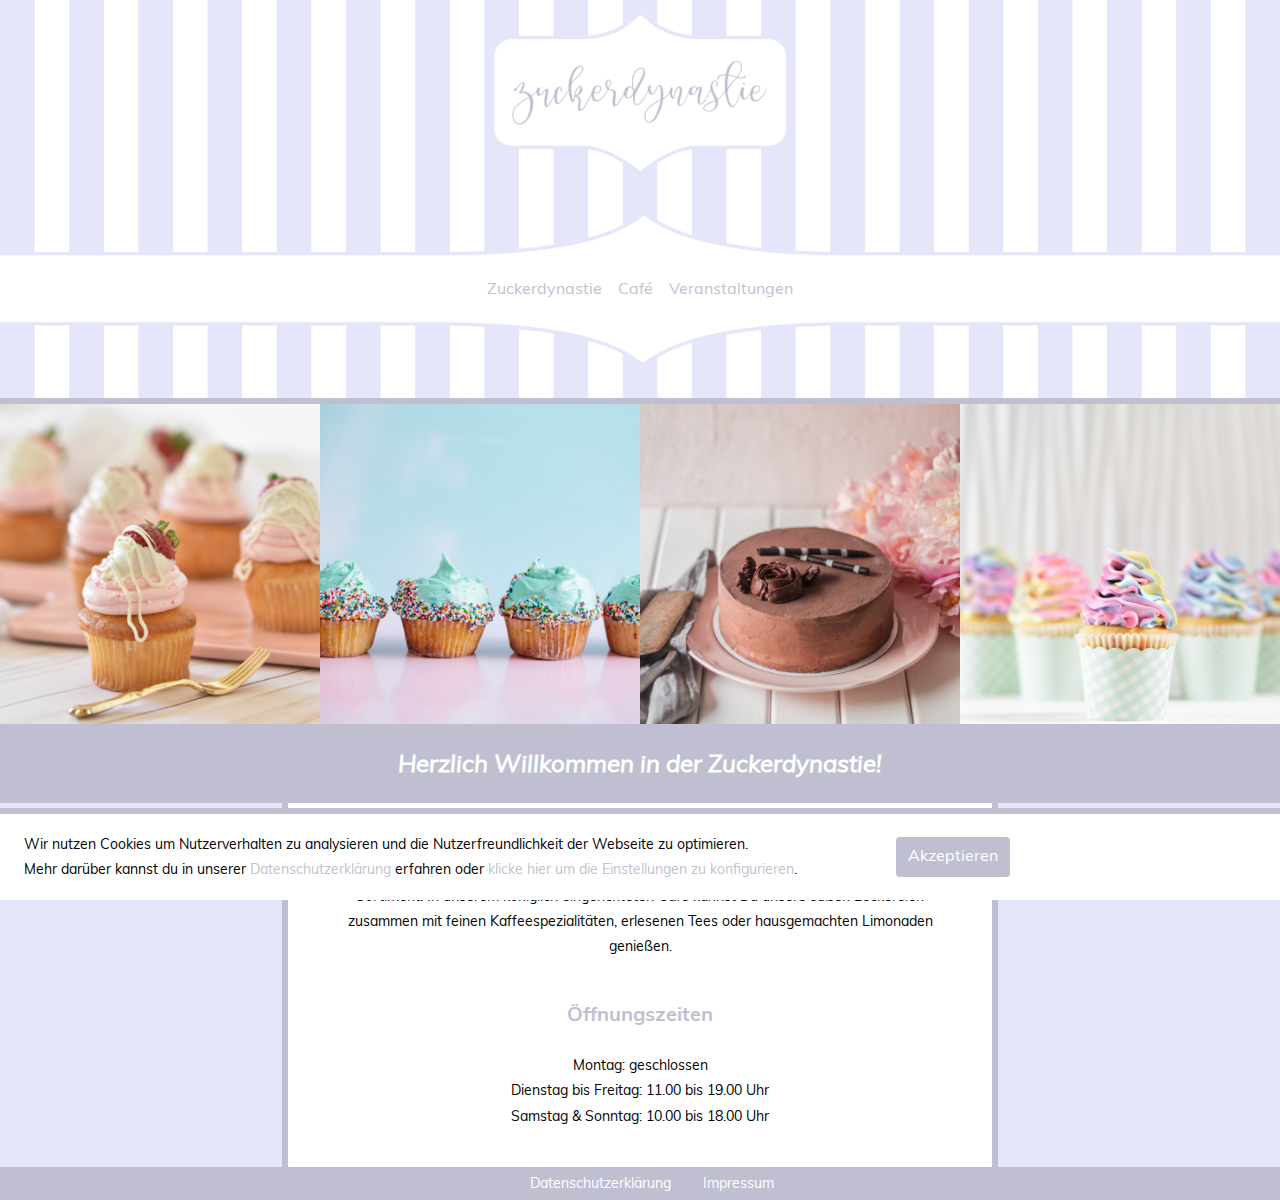
<file: index.html>
<!DOCTYPE HTML PUBLIC "-//W3C//DTD HTML 4.0 Transitional//EN">
<html lang="de">
<head>
<meta charset="utf-8">
<meta name="robots" content="noindex">
<meta http-equiv="X-UA-Compatible" content="IE=edge">
<meta name="page-type" content="homepage">
<meta name="viewport" content="width=device-width, initial-scale=1">
<meta name="description"
content="Süße Köstlichkeiten im Hamburger Karolinen-Viertel." >
<title>Zuckerdynastie</title>

<link rel="stylesheet" href="css/main.css" type="text/css">
<link rel="stylesheet" href="fonts/muli/stylesheet.css" type="text/css">

<script type="text/javascript" src="js/cookie.js"></script>

</head>

<body>

<img class="header" src="images/header.png">

<div class="navbar border-bottom">
    <nav>
      <ul class="ul-navbar">
        <li class="li-navbar">
          <a class="a-navbar" href="index.html">Zuckerdynastie</a>
        </li>
        <li class="li-navbar">
          <a class="a-navbar" href="speisekarte.html">Café</a>
        </li>
        <li class="li-navbar">
          <a class="a-navbar" href="veranstaltungen.html">Veranstaltungen</a>
        </li>
      </ul>
    </nav>
    <img src="images/nav-bottom.png">
</div>

<img src="images/cupcakes_collage_01.png">

<h2>Herzlich Willkommen in der Zuckerdynastie!</h2>

<div class="main-section">

<p>Lang lebe der Genuss! Hier wäre Marie Antoinette sicherlich liebend gern eingezogen. Besuche unser kleines Königreich mitten im Hamburger Karolinen-Viertel und entdecke unser zuckersüßes Sortiment. In unserem königlich eingerichteten Café kannst Du unsere süßen Leckereien zusammen mit feinen Kaffeespezialitäten, erlesenen Tees oder hausgemachten Limonaden genießen.</p>

<h3>Öffnungszeiten</h3>

<p>Montag: geschlossen<br />
Dienstag bis Freitag: 11.00 bis 19.00 Uhr<br />
Samstag & Sonntag: 10.00 bis 18.00 Uhr</p>

</div>

<div class="footer">
        <ul class="ul-footer">
            <li class="li-footer"><a class="a-footer" href="datenschutz.html">Datenschutzerklärung</a></li>
            <li class="li-footer"><a class="a-footer" href="impressum.html">Impressum</a></li>
       </ul>
  </div>

  <div class="cookie-hinweis" id="cookiehinweis">
      <div class="col-left">
        <p class="p-cookie">Wir nutzen Cookies um Nutzerverhalten zu analysieren und die Nutzerfreundlichkeit der Webseite zu optimieren.<br />Mehr darüber kannst du in unserer <a href="datenschutz.html">Datenschutzerklärung</a> erfahren<span id="config"> oder <a onclick='showCheckboxes()'>klicke hier um die Einstellungen zu konfigurieren</a></span>.</p>
        <div class="checkboxes-cookie" id="cookie-container">
            <div class="checkbox-container">
                <label class="checkbox-label"><input type="checkbox" checked disabled>
                    Funktionale Cookies
                    <span class="checkmark"></span>
                </label>
            </div>
            <div class="checkbox-container">
                <label class="checkbox-label"><input type="checkbox">
                    Analyse Cookies
                    <span class="checkmark"></span>
                </label>
            </div>
            <div class="checkbox-container">
                <label class="checkbox-label"><input type="checkbox">
                    Marketing Cookies
                    <span class="checkmark"></span>
                </label>
            </div>
        </div>
      </div>
      <div class="col-right">
          <a class="button cookie-hinweis-button" onclick='cookieOk()'>Akzeptieren</a>
      </div>
  </div>

 <script>
    showCookieNotice();
</script>

</body>

</html>
</file>
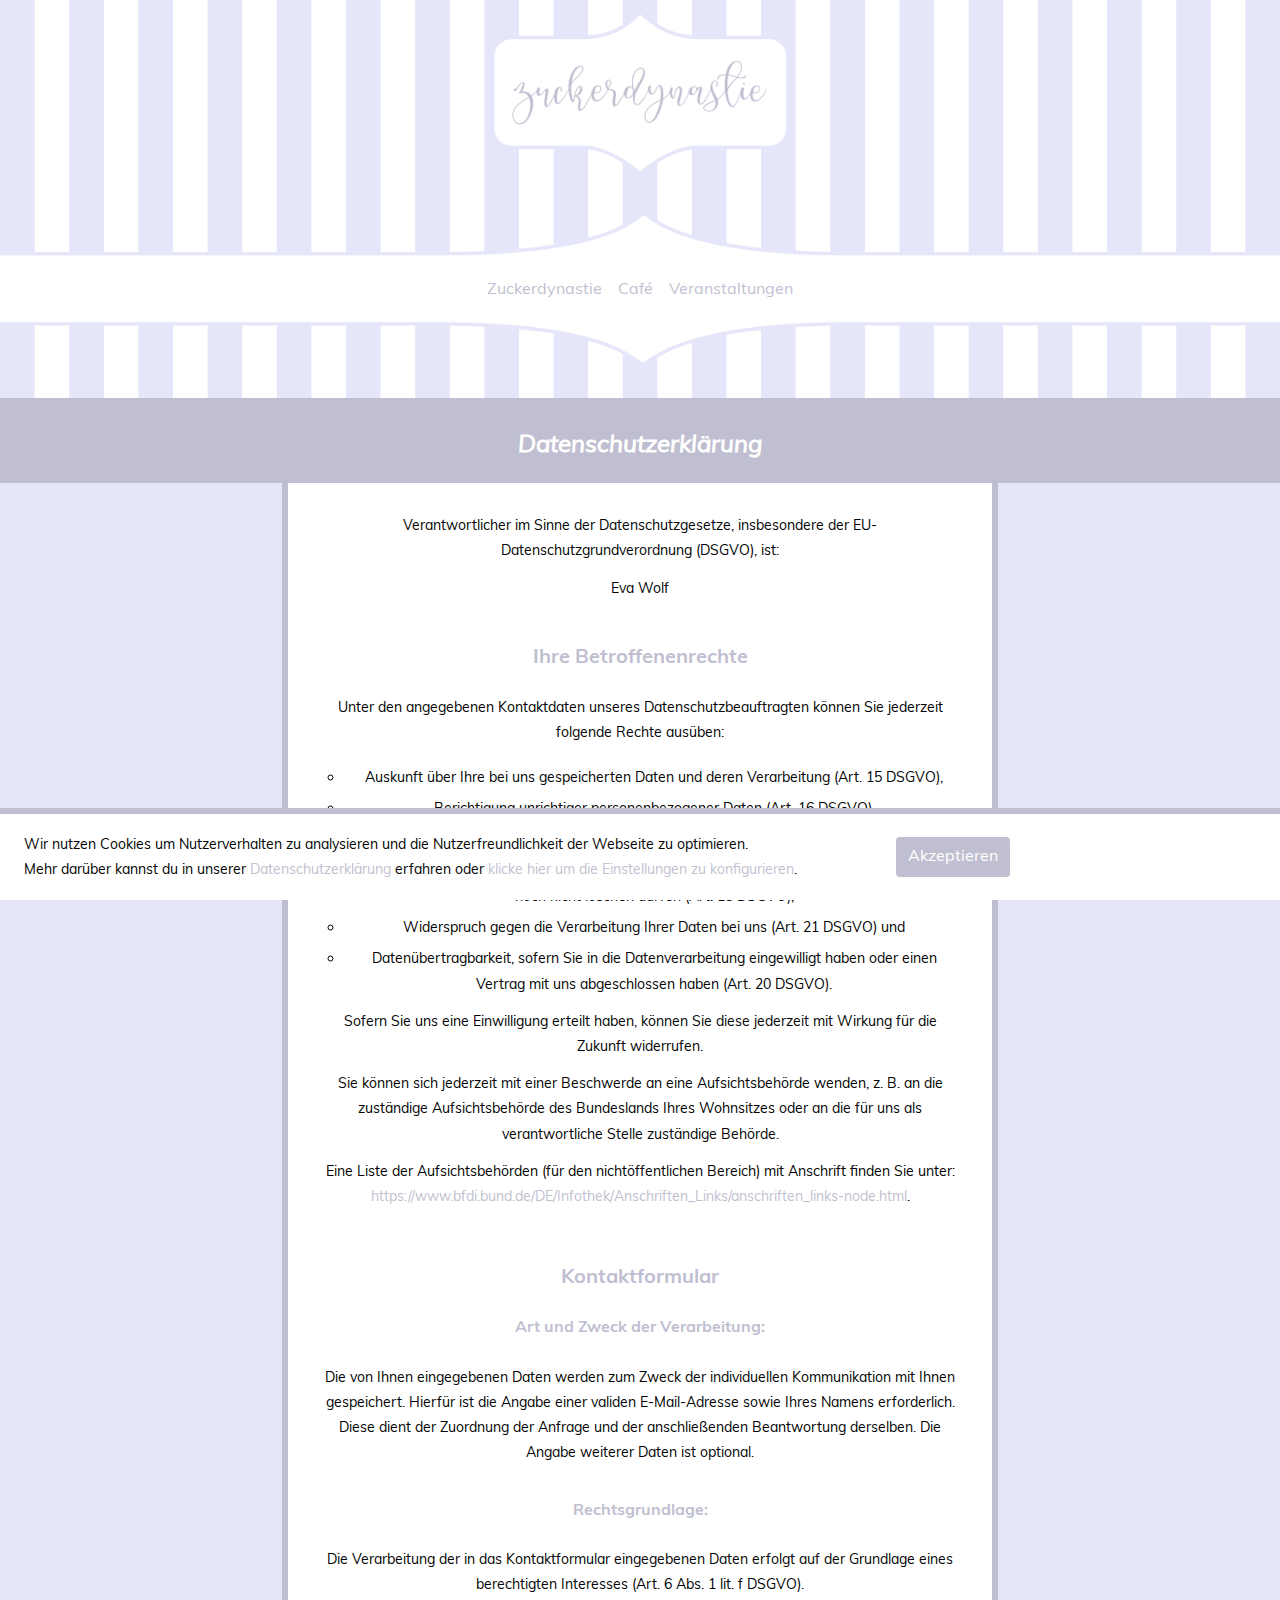
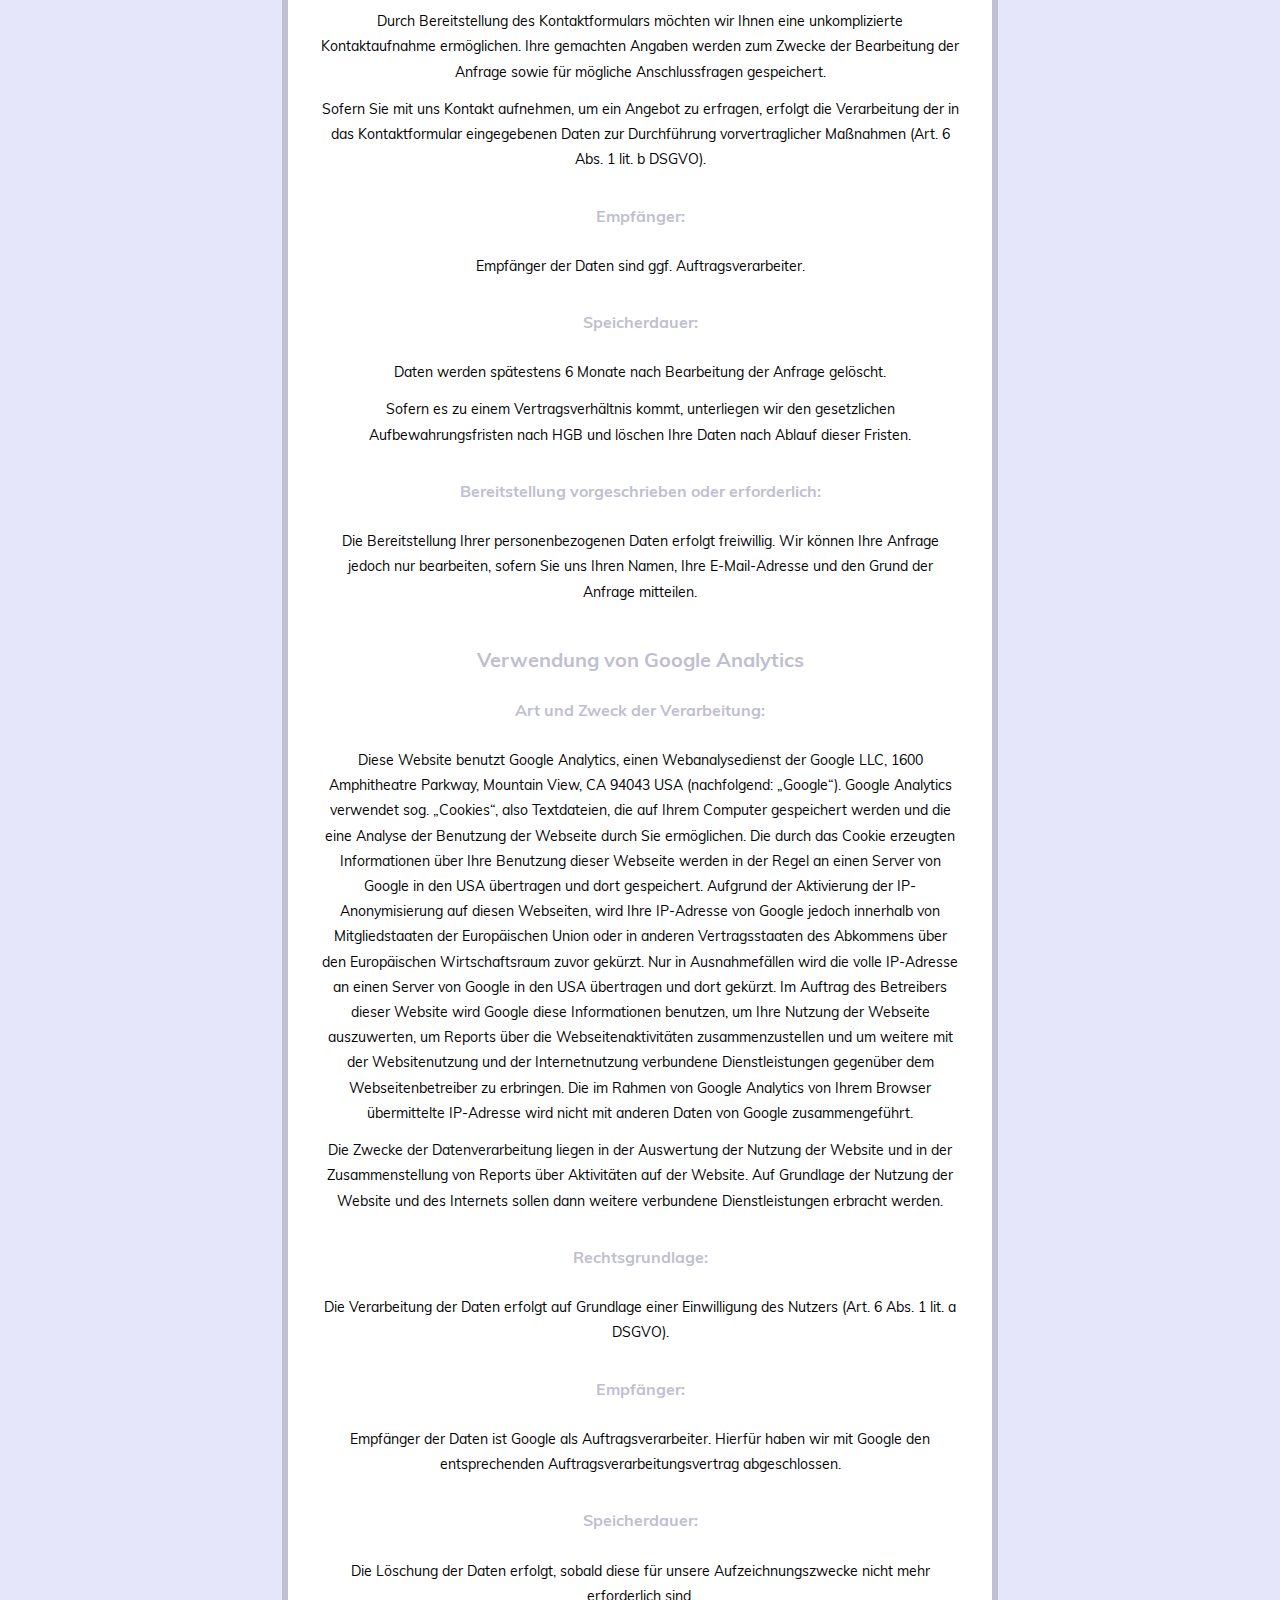
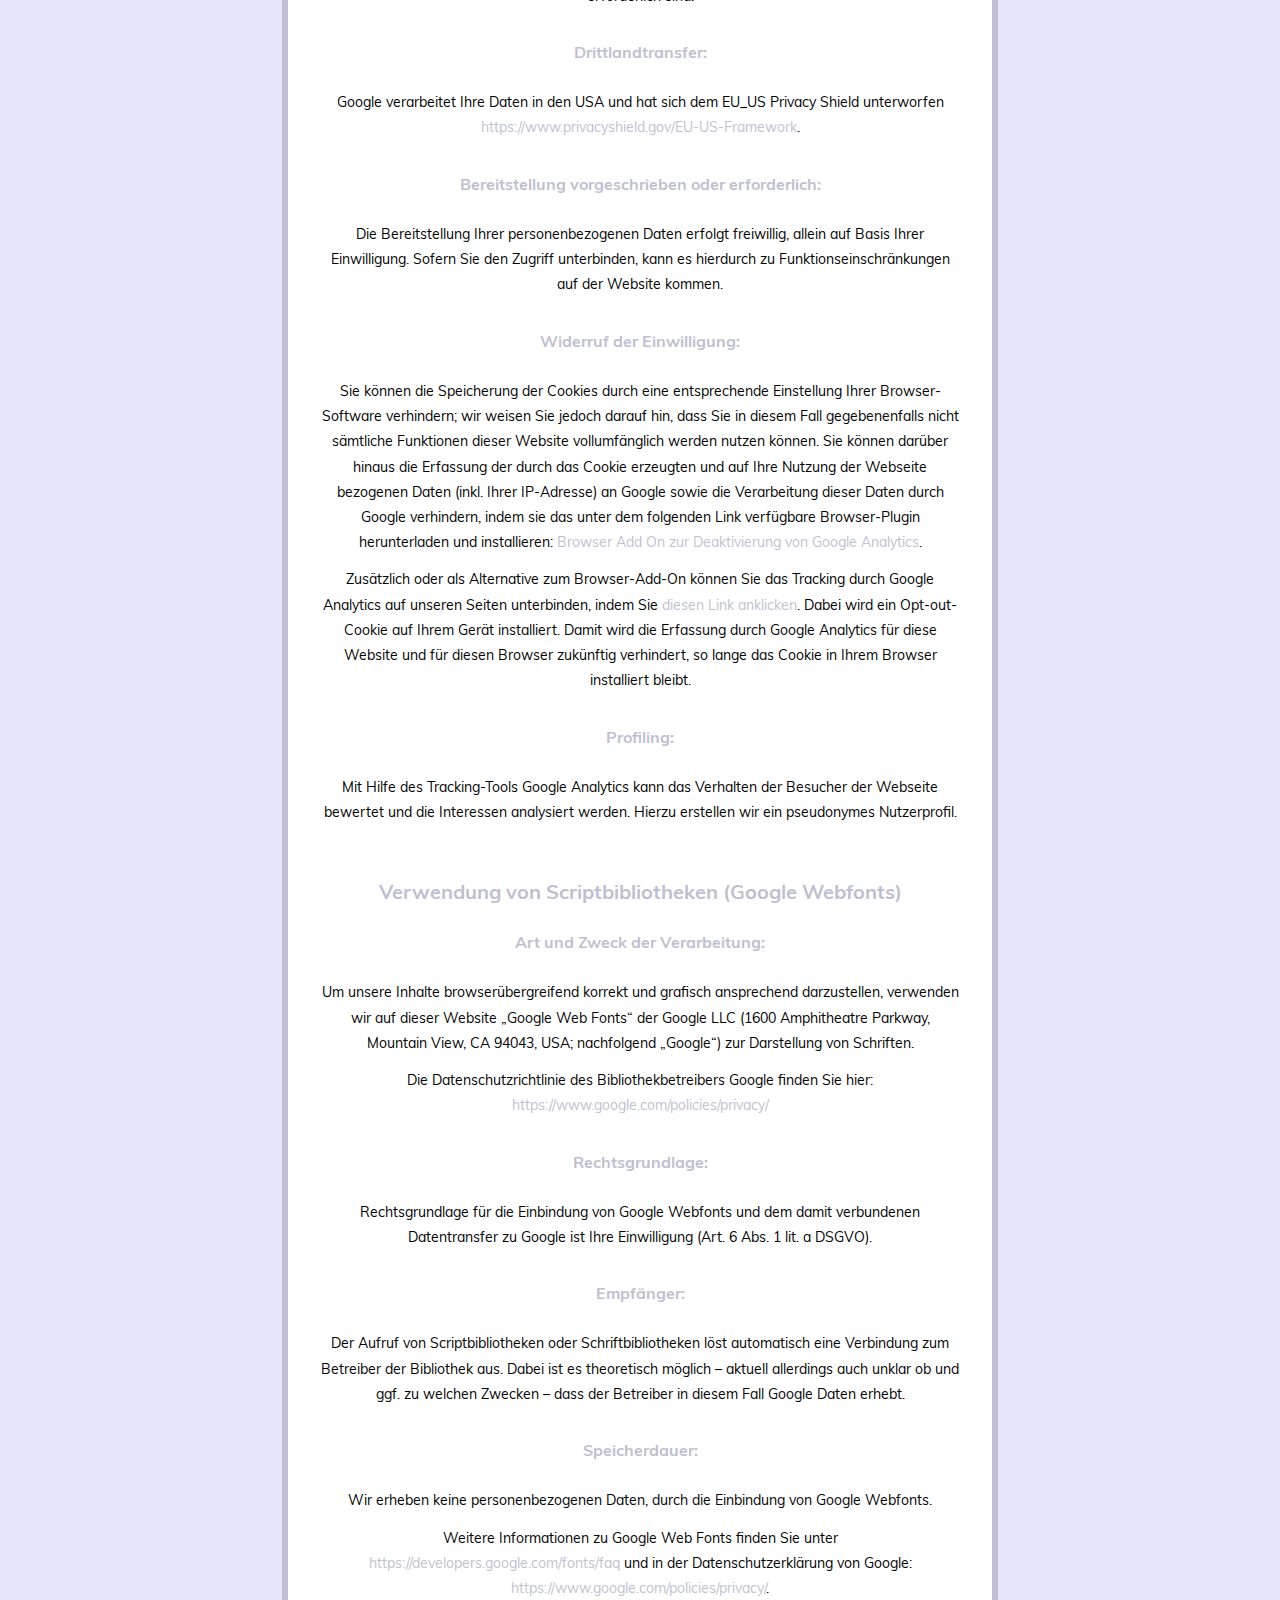
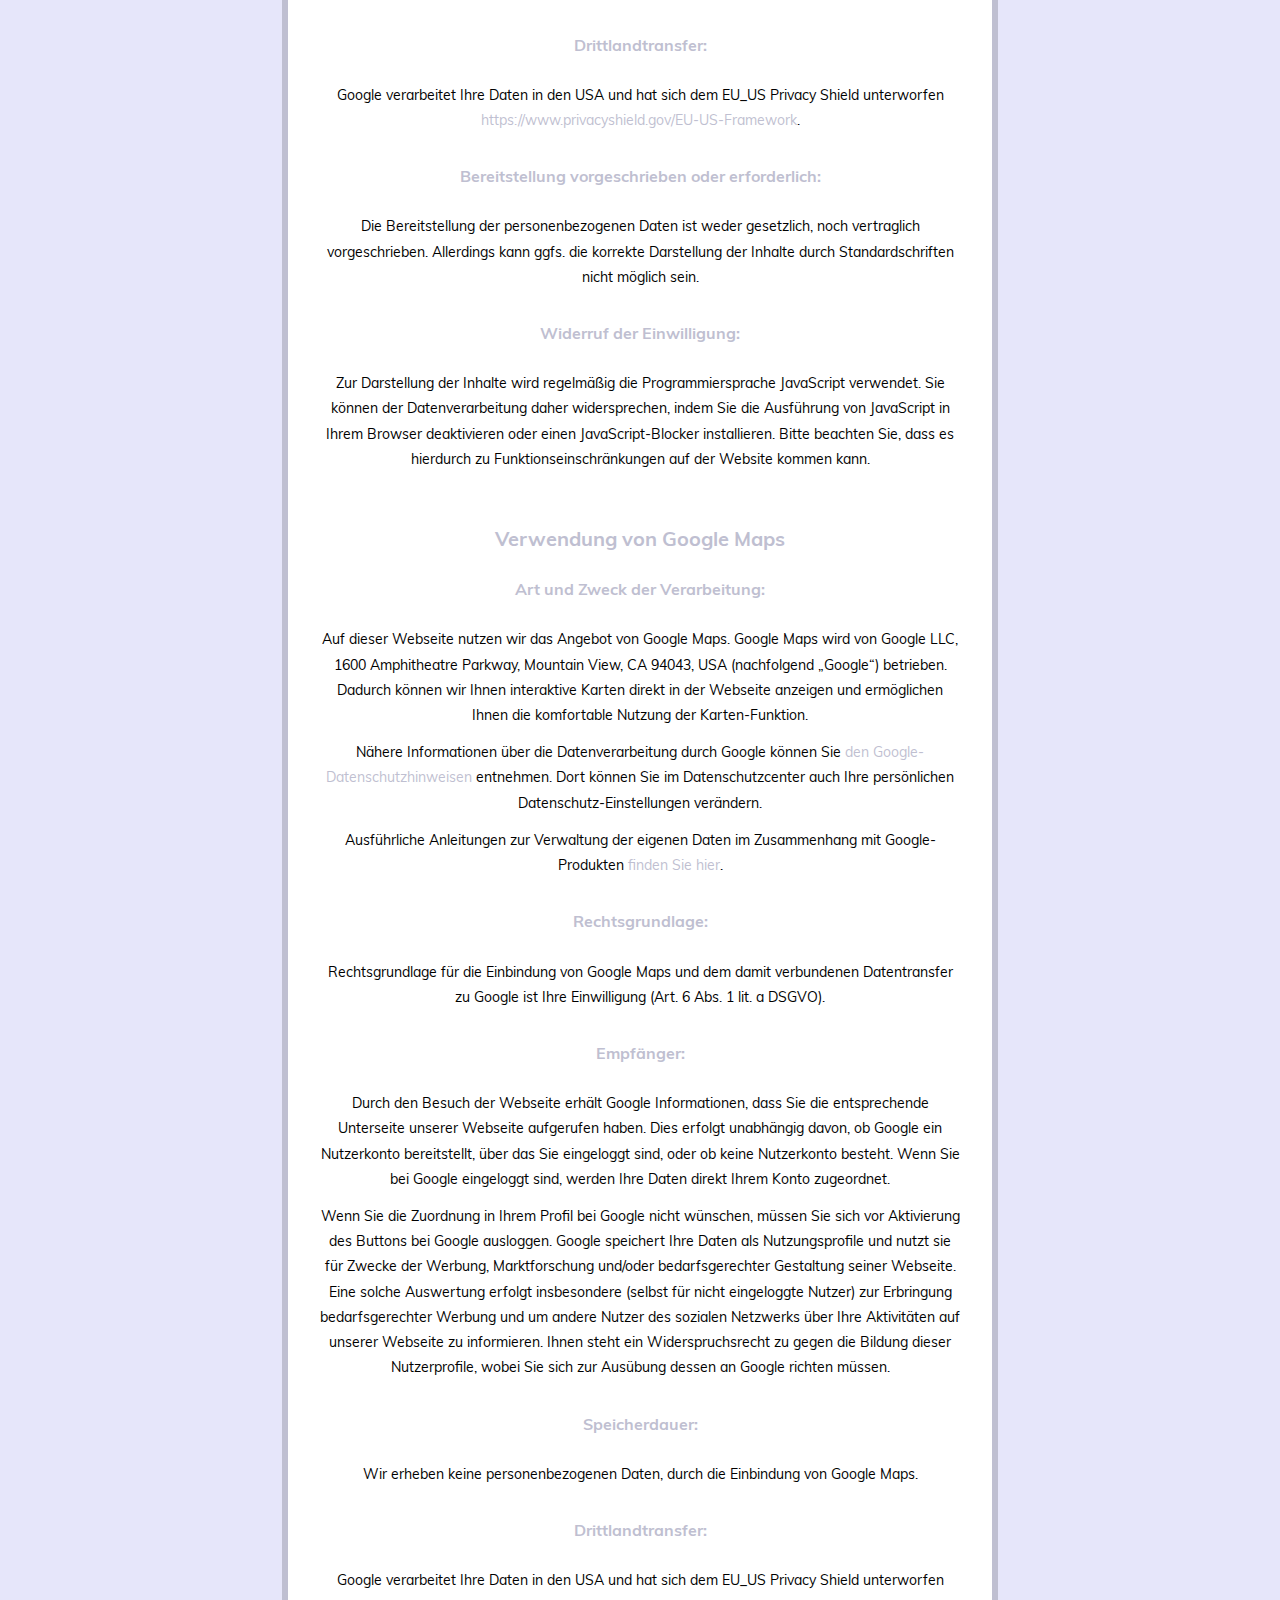
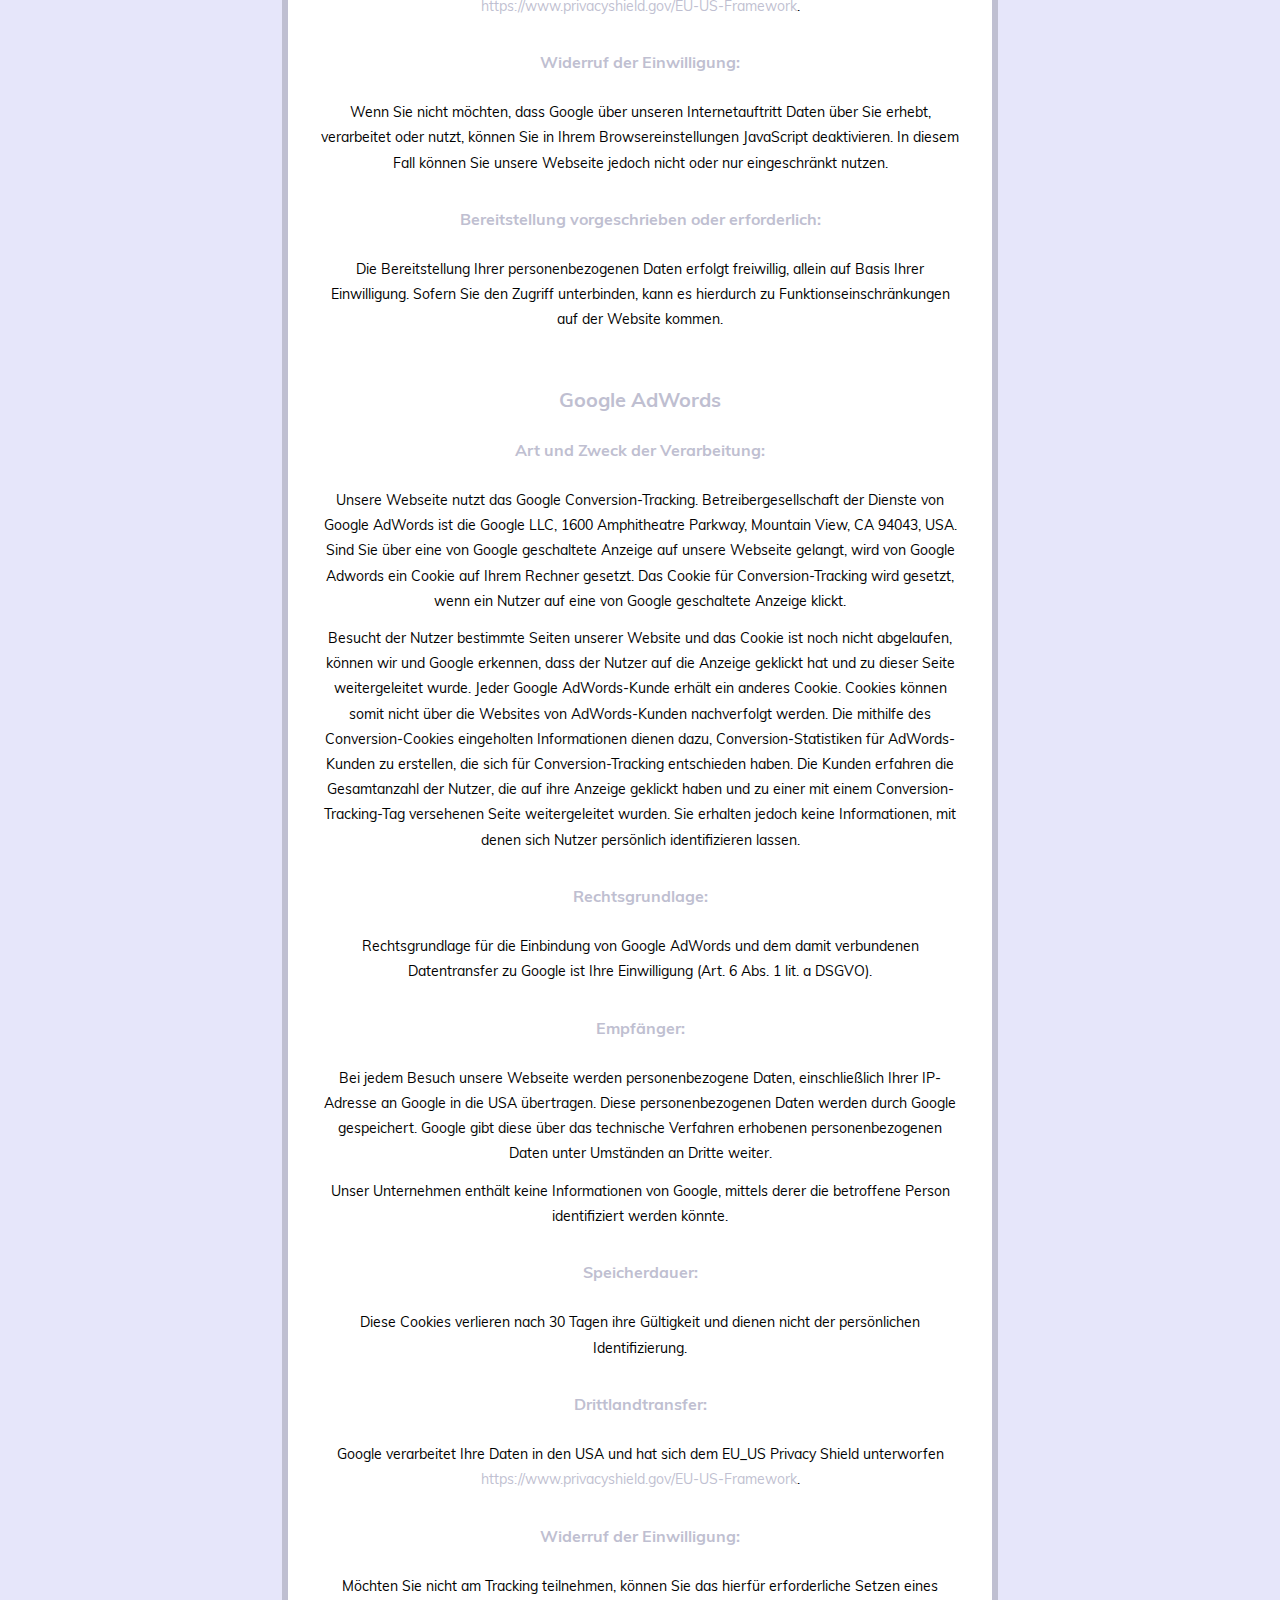
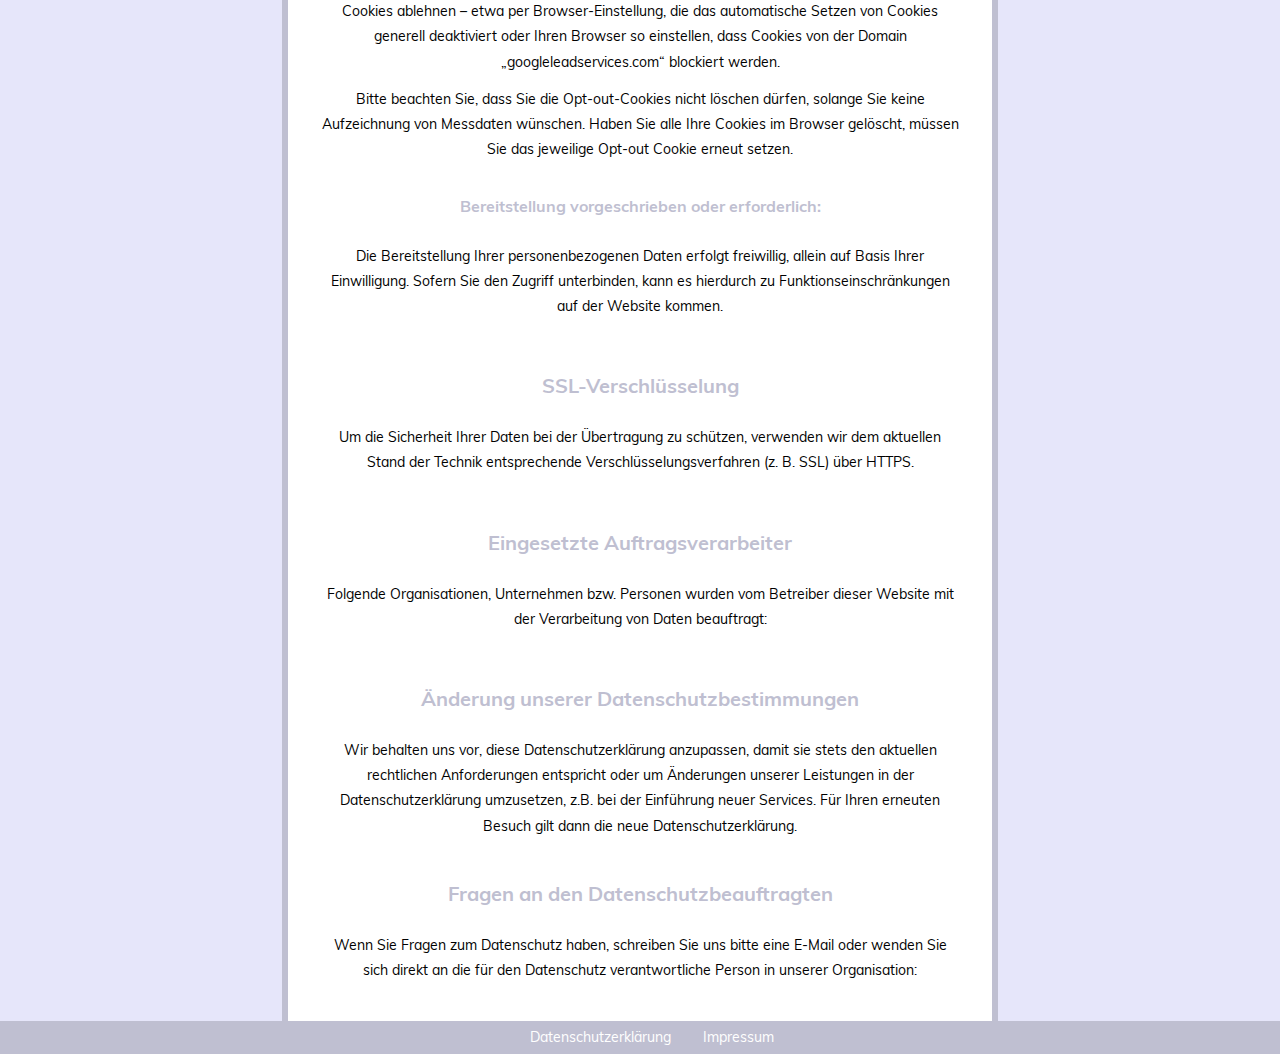
<file: datenschutz.html>
<!DOCTYPE HTML PUBLIC "-//W3C//DTD HTML 4.0 Transitional//EN">
<html lang="de">
<head>
<meta charset="utf-8">
<meta name="robots" content="noindex">
<meta http-equiv="X-UA-Compatible" content="IE=edge">
<meta name="page-type" content="homepage">
<meta name="viewport" content="width=device-width, initial-scale=1">
<meta name="description"
content="Süße Köstlichkeiten im Hamburger Karolinen-Viertel." >
<title>Zuckerdynastie</title>

<link rel="stylesheet" href="css/main.css" type="text/css">
<link rel="stylesheet" href="fonts/muli/stylesheet.css" type="text/css">
<script type="text/javascript" src="js/cookie.js"></script>

</head>

<body>

<img class="header" src="images/header.png">

<div class="navbar border-bottom">
    <nav>
      <ul class="ul-navbar">
        <li class="li-navbar">
          <a class="a-navbar" href="index.html">Zuckerdynastie</a>
        </li>
        <li class="li-navbar">
          <a class="a-navbar" href="speisekarte.html">Café</a>
        </li>
        <li class="li-navbar">
          <a class="a-navbar" href="veranstaltungen.html">Veranstaltungen</a>
        </li>
      </ul>
    </nav>
    <img src="images/nav-bottom.png">
</div>

<h2>Datenschutzerklärung</h2>

<div class="main-section">

    <p>Verantwortlicher im Sinne der Datenschutzgesetze, insbesondere der EU-Datenschutzgrundverordnung (DSGVO), ist:</p>
    <p>Eva Wolf</p>

    <h3>Ihre Betroffenenrechte</h3>

    <p>Unter den angegebenen Kontaktdaten unseres Datenschutzbeauftragten können Sie jederzeit folgende Rechte ausüben:</p>
    <ul>
    <li>Auskunft über Ihre bei uns gespeicherten Daten und deren Verarbeitung (Art. 15 DSGVO),</li>
    <li>Berichtigung unrichtiger personenbezogener Daten (Art. 16 DSGVO),</li>
    <li>Löschung Ihrer bei uns gespeicherten Daten (Art. 17 DSGVO),</li>
    <li>Einschränkung der Datenverarbeitung, sofern wir Ihre Daten aufgrund gesetzlicher Pflichten noch nicht löschen dürfen (Art. 18 DSGVO),</li>
    <li>Widerspruch gegen die Verarbeitung Ihrer Daten bei uns (Art. 21 DSGVO) und</li>
    <li>Datenübertragbarkeit, sofern Sie in die Datenverarbeitung eingewilligt haben oder einen Vertrag mit uns abgeschlossen haben (Art. 20 DSGVO).</li>
    </ul>
    <p>Sofern Sie uns eine Einwilligung erteilt haben, können Sie diese jederzeit mit Wirkung für die Zukunft widerrufen.</p>
    <p>Sie können sich jederzeit mit einer Beschwerde an eine Aufsichtsbehörde wenden, z. B. an die zuständige Aufsichtsbehörde des Bundeslands Ihres Wohnsitzes oder an die für uns als verantwortliche Stelle zuständige Behörde.</p>
    <p>Eine Liste der Aufsichtsbehörden (für den nichtöffentlichen Bereich) mit Anschrift finden Sie unter: <a href="https://www.bfdi.bund.de/DE/Infothek/Anschriften_Links/anschriften_links-node.html" target="blank" rel="nofollow">https://www.bfdi.bund.de/DE/Infothek/Anschriften_Links/anschriften_links-node.html</a>.</p>
    <p></p><h3>Kontaktformular</h3>
    <h4>Art und Zweck der Verarbeitung:</h4>
    <p>Die von Ihnen eingegebenen Daten werden zum Zweck der individuellen Kommunikation mit Ihnen gespeichert. Hierfür ist die Angabe einer validen E-Mail-Adresse sowie Ihres Namens erforderlich. Diese dient der Zuordnung der Anfrage und der anschließenden Beantwortung derselben. Die Angabe weiterer Daten ist optional.</p>
    <h4>Rechtsgrundlage:</h4>
    <p>Die Verarbeitung der in das Kontaktformular eingegebenen Daten erfolgt auf der Grundlage eines berechtigten Interesses (Art. 6 Abs. 1 lit. f DSGVO).</p>
    <p>Durch Bereitstellung des Kontaktformulars möchten wir Ihnen eine unkomplizierte Kontaktaufnahme ermöglichen. Ihre gemachten Angaben werden zum Zwecke der Bearbeitung der Anfrage sowie für mögliche Anschlussfragen gespeichert.</p>
    <p>Sofern Sie mit uns Kontakt aufnehmen, um ein Angebot zu erfragen, erfolgt die Verarbeitung der in das Kontaktformular eingegebenen Daten zur Durchführung vorvertraglicher Maßnahmen (Art. 6 Abs. 1 lit. b DSGVO).</p>
    <h4>Empfänger:</h4>
    <p>Empfänger der Daten sind ggf. Auftragsverarbeiter.</p>
    <h4>Speicherdauer:</h4>
    <p>Daten werden spätestens 6 Monate nach Bearbeitung der Anfrage gelöscht.</p>
    <p>Sofern es zu einem Vertragsverhältnis kommt, unterliegen wir den gesetzlichen Aufbewahrungsfristen nach HGB und löschen Ihre Daten nach Ablauf dieser Fristen. </p>
    <h4>Bereitstellung vorgeschrieben oder erforderlich:</h4>
    <p>Die Bereitstellung Ihrer personenbezogenen Daten erfolgt freiwillig. Wir können Ihre Anfrage jedoch nur bearbeiten, sofern Sie uns Ihren Namen, Ihre E-Mail-Adresse und den Grund der Anfrage mitteilen.</p>
    <h3>Verwendung von Google Analytics</h3>
    <h4>Art und Zweck der Verarbeitung:</h4>
    <p>Diese Website benutzt Google Analytics, einen Webanalysedienst der Google LLC, 1600 Amphitheatre Parkway, Mountain View, CA 94043 USA (nachfolgend: „Google“). Google Analytics verwendet sog. „Cookies“, also Textdateien, die auf Ihrem Computer gespeichert werden und die eine Analyse der Benutzung der Webseite durch Sie ermöglichen. Die durch das Cookie erzeugten Informationen über Ihre Benutzung dieser Webseite werden in der Regel an einen Server von Google in den USA übertragen und dort gespeichert. Aufgrund der Aktivierung der IP-Anonymisierung auf diesen Webseiten, wird Ihre IP-Adresse von Google jedoch innerhalb von Mitgliedstaaten der Europäischen Union oder in anderen Vertragsstaaten des Abkommens über den Europäischen Wirtschaftsraum zuvor gekürzt. Nur in Ausnahmefällen wird die volle IP-Adresse an einen Server von Google in den USA übertragen und dort gekürzt. Im Auftrag des Betreibers dieser Website wird Google diese Informationen benutzen, um Ihre Nutzung der Webseite auszuwerten, um Reports über die Webseitenaktivitäten zusammenzustellen und um weitere mit der Websitenutzung und der Internetnutzung verbundene Dienstleistungen gegenüber dem Webseitenbetreiber zu erbringen. Die im Rahmen von Google Analytics von Ihrem Browser übermittelte IP-Adresse wird nicht mit anderen Daten von Google zusammengeführt.</p>
    <p>Die Zwecke der Datenverarbeitung liegen in der Auswertung der Nutzung der Website und in der Zusammenstellung von Reports über Aktivitäten auf der Website. Auf Grundlage der Nutzung der Website und des Internets sollen dann weitere verbundene Dienstleistungen erbracht werden.</p>
    <h4>Rechtsgrundlage:</h4>
    <p>Die Verarbeitung der Daten erfolgt auf Grundlage einer Einwilligung des Nutzers (Art. 6 Abs. 1 lit. a DSGVO).</p>
    <h4>Empfänger:</h4>
    <p>Empfänger der Daten ist Google als Auftragsverarbeiter. Hierfür haben wir mit Google den entsprechenden Auftragsverarbeitungsvertrag abgeschlossen.</p>
    <h4>Speicherdauer:</h4>
    <p>Die Löschung der Daten erfolgt, sobald diese für unsere Aufzeichnungszwecke nicht mehr erforderlich sind.</p>
    <h4>Drittlandtransfer:</h4>
    <p>Google verarbeitet Ihre Daten in den USA und hat sich dem EU_US Privacy Shield unterworfen <a href="https://www.privacyshield.gov/EU-US-Framework">https://www.privacyshield.gov/EU-US-Framework</a>. </p>
    <h4>Bereitstellung vorgeschrieben oder erforderlich:</h4>
    <p>Die Bereitstellung Ihrer personenbezogenen Daten erfolgt freiwillig, allein auf Basis Ihrer Einwilligung. Sofern Sie den Zugriff unterbinden, kann es hierdurch zu Funktionseinschränkungen auf der Website kommen.</p>
    <h4>Widerruf der Einwilligung:</h4>
    <p>Sie können die Speicherung der Cookies durch eine entsprechende Einstellung Ihrer Browser-Software verhindern; wir weisen Sie jedoch darauf hin, dass Sie in diesem Fall gegebenenfalls nicht sämtliche Funktionen dieser Website vollumfänglich werden nutzen können. Sie können darüber hinaus die Erfassung der durch das Cookie erzeugten und auf Ihre Nutzung der Webseite bezogenen Daten (inkl. Ihrer IP-Adresse) an Google sowie die Verarbeitung dieser Daten durch Google verhindern, indem sie das unter dem folgenden Link verfügbare Browser-Plugin herunterladen und installieren: <a href="http://tools.google.com/dlpage/gaoptout?hl=de">Browser Add On zur Deaktivierung von Google Analytics</a>.</p>
    <p>Zusätzlich oder als Alternative zum Browser-Add-On können Sie das Tracking durch Google Analytics auf unseren Seiten unterbinden, indem Sie <a title="Google Analytics Opt-Out-Cookie setzen" onClick="gaOptout();alert('Google Analytics wurde deaktiviert');" href="#">diesen Link anklicken</a>. Dabei wird ein Opt-out-Cookie auf Ihrem Gerät installiert. Damit wird die Erfassung durch Google Analytics für diese Website und für diesen Browser zukünftig verhindert, so lange das Cookie in Ihrem Browser installiert bleibt.</p>
    <h4>Profiling:</h4>
    <p>Mit Hilfe des Tracking-Tools Google Analytics kann das Verhalten der Besucher der Webseite bewertet und die Interessen analysiert werden. Hierzu erstellen wir ein pseudonymes Nutzerprofil.</p>
    <p></p><h3>Verwendung von Scriptbibliotheken (Google Webfonts)</h3>
    <h4>Art und Zweck der Verarbeitung:</h4>
    <p>Um unsere Inhalte browserübergreifend korrekt und grafisch ansprechend darzustellen, verwenden wir auf dieser Website „Google Web Fonts“ der Google LLC (1600 Amphitheatre Parkway, Mountain View, CA 94043, USA; nachfolgend „Google“) zur Darstellung von Schriften.</p>
    <p>Die Datenschutzrichtlinie des Bibliothekbetreibers Google finden Sie hier: <a href="https://www.google.com/policies/privacy/">https://www.google.com/policies/privacy/</a></p>
    <h4>Rechtsgrundlage:</h4>
    <p>Rechtsgrundlage für die Einbindung von Google Webfonts und dem damit verbundenen Datentransfer zu Google ist Ihre Einwilligung (Art. 6 Abs. 1 lit. a DSGVO). </p>
    <h4>Empfänger:</h4>
    <p>Der Aufruf von Scriptbibliotheken oder Schriftbibliotheken löst automatisch eine Verbindung zum Betreiber der Bibliothek aus. Dabei ist es theoretisch möglich – aktuell allerdings auch unklar ob und ggf. zu welchen Zwecken – dass der Betreiber in diesem Fall Google Daten erhebt.</p>
    <h4>Speicherdauer:</h4>
    <p>Wir erheben keine personenbezogenen Daten, durch die Einbindung von Google Webfonts.</p>
    <p>Weitere Informationen zu Google Web Fonts finden Sie unter <a href="https://developers.google.com/fonts/faq">https://developers.google.com/fonts/faq</a> und in der Datenschutzerklärung von Google: <a href="https://www.google.com/policies/privacy/">https://www.google.com/policies/privacy/</a>.</p>
    <h4>Drittlandtransfer:</h4>
    <p>Google verarbeitet Ihre Daten in den USA und hat sich dem EU_US Privacy Shield unterworfen <a href="https://www.privacyshield.gov/EU-US-Framework">https://www.privacyshield.gov/EU-US-Framework</a>.</p>
    <h4>Bereitstellung vorgeschrieben oder erforderlich:</h4>
    <p>Die Bereitstellung der personenbezogenen Daten ist weder gesetzlich, noch vertraglich vorgeschrieben. Allerdings kann ggfs. die korrekte Darstellung der Inhalte durch Standardschriften nicht möglich sein.</p>
    <h4>Widerruf der Einwilligung:</h4>
    <p>Zur Darstellung der Inhalte wird regelmäßig die Programmiersprache JavaScript verwendet. Sie können der Datenverarbeitung daher widersprechen, indem Sie die Ausführung von JavaScript in Ihrem Browser deaktivieren oder einen JavaScript-Blocker installieren. Bitte beachten Sie, dass es hierdurch zu Funktionseinschränkungen auf der Website kommen kann.</p>
    <p></p><h3>Verwendung von Google Maps</h3>
    <h4>Art und Zweck der Verarbeitung:</h4>
    <p>Auf dieser Webseite nutzen wir das Angebot von Google Maps. Google Maps wird von Google LLC, 1600 Amphitheatre Parkway, Mountain View, CA 94043, USA (nachfolgend „Google“) betrieben. Dadurch können wir Ihnen interaktive Karten direkt in der Webseite anzeigen und ermöglichen Ihnen die komfortable Nutzung der Karten-Funktion.</p>
    <p>Nähere Informationen über die Datenverarbeitung durch Google können Sie <a href="http://www.google.com/privacypolicy.html">den Google-Datenschutzhinweisen</a> entnehmen. Dort können Sie im Datenschutzcenter auch Ihre persönlichen Datenschutz-Einstellungen verändern.</p>
    <p>Ausführliche Anleitungen zur Verwaltung der eigenen Daten im Zusammenhang mit Google-Produkten<a href="http://www.dataliberation.org/"> finden Sie hier</a>.</p>
    <h4>Rechtsgrundlage:</h4>
    <p>Rechtsgrundlage für die Einbindung von Google Maps und dem damit verbundenen Datentransfer zu Google ist Ihre Einwilligung (Art. 6 Abs. 1 lit. a DSGVO).</p>
    <h4>Empfänger:</h4>
    <p>Durch den Besuch der Webseite erhält Google Informationen, dass Sie die entsprechende Unterseite unserer Webseite aufgerufen haben. Dies erfolgt unabhängig davon, ob Google ein Nutzerkonto bereitstellt, über das Sie eingeloggt sind, oder ob keine Nutzerkonto besteht. Wenn Sie bei Google eingeloggt sind, werden Ihre Daten direkt Ihrem Konto zugeordnet.</p>
    <p>Wenn Sie die Zuordnung in Ihrem Profil bei Google nicht wünschen, müssen Sie sich vor Aktivierung des Buttons bei Google ausloggen. Google speichert Ihre Daten als Nutzungsprofile und nutzt sie für Zwecke der Werbung, Marktforschung und/oder bedarfsgerechter Gestaltung seiner Webseite. Eine solche Auswertung erfolgt insbesondere (selbst für nicht eingeloggte Nutzer) zur Erbringung bedarfsgerechter Werbung und um andere Nutzer des sozialen Netzwerks über Ihre Aktivitäten auf unserer Webseite zu informieren. Ihnen steht ein Widerspruchsrecht zu gegen die Bildung dieser Nutzerprofile, wobei Sie sich zur Ausübung dessen an Google richten müssen.</p>
    <h4>Speicherdauer:</h4>
    <p>Wir erheben keine personenbezogenen Daten, durch die Einbindung von Google Maps.</p>
    <h4>Drittlandtransfer:</h4>
    <p>Google verarbeitet Ihre Daten in den USA und hat sich dem EU_US Privacy Shield unterworfen <a href="https://www.privacyshield.gov/EU-US-Framework">https://www.privacyshield.gov/EU-US-Framework</a>.</p>
    <h4>Widerruf der Einwilligung:</h4>
    <p>Wenn Sie nicht möchten, dass Google über unseren Internetauftritt Daten über Sie erhebt, verarbeitet oder nutzt, können Sie in Ihrem Browsereinstellungen JavaScript deaktivieren. In diesem Fall können Sie unsere Webseite jedoch nicht oder nur eingeschränkt nutzen.</p>
    <h4>Bereitstellung vorgeschrieben oder erforderlich:</h4>
    <p>Die Bereitstellung Ihrer personenbezogenen Daten erfolgt freiwillig, allein auf Basis Ihrer Einwilligung. Sofern Sie den Zugriff unterbinden, kann es hierdurch zu Funktionseinschränkungen auf der Website kommen.</p>
    <p></p><h3>Google AdWords</h3>
    <h4>Art und Zweck der Verarbeitung:</h4>
    <p>Unsere Webseite nutzt das Google Conversion-Tracking. Betreibergesellschaft der Dienste von Google AdWords ist die Google LLC, 1600 Amphitheatre Parkway, Mountain View, CA 94043, USA. Sind Sie über eine von Google geschaltete Anzeige auf unsere Webseite gelangt, wird von Google Adwords ein Cookie auf Ihrem Rechner gesetzt. Das Cookie für Conversion-Tracking wird gesetzt, wenn ein Nutzer auf eine von Google geschaltete Anzeige klickt.</p>
    <p>Besucht der Nutzer bestimmte Seiten unserer Website und das Cookie ist noch nicht abgelaufen, können wir und Google erkennen, dass der Nutzer auf die Anzeige geklickt hat und zu dieser Seite weitergeleitet wurde. Jeder Google AdWords-Kunde erhält ein anderes Cookie. Cookies können somit nicht über die Websites von AdWords-Kunden nachverfolgt werden. Die mithilfe des Conversion-Cookies eingeholten Informationen dienen dazu, Conversion-Statistiken für AdWords-Kunden zu erstellen, die sich für Conversion-Tracking entschieden haben. Die Kunden erfahren die Gesamtanzahl der Nutzer, die auf ihre Anzeige geklickt haben und zu einer mit einem Conversion-Tracking-Tag versehenen Seite weitergeleitet wurden. Sie erhalten jedoch keine Informationen, mit denen sich Nutzer persönlich identifizieren lassen.</p>
    <h4>Rechtsgrundlage:</h4>
    <p>Rechtsgrundlage für die Einbindung von Google AdWords und dem damit verbundenen Datentransfer zu Google ist Ihre Einwilligung (Art. 6 Abs. 1 lit. a DSGVO).</p>
    <h4>Empfänger:</h4>
    <p>Bei jedem Besuch unsere Webseite werden personenbezogene Daten, einschließlich Ihrer IP-Adresse an Google in die USA übertragen. Diese personenbezogenen Daten werden durch Google gespeichert. Google gibt diese über das technische Verfahren erhobenen personenbezogenen Daten unter Umständen an Dritte weiter.</p>
    <p>Unser Unternehmen enthält keine Informationen von Google, mittels derer die betroffene Person identifiziert werden könnte.</p>
    <h4>Speicherdauer:</h4>
    <p>Diese Cookies verlieren nach 30 Tagen ihre Gültigkeit und dienen nicht der persönlichen Identifizierung.</p>
    <h4>Drittlandtransfer:</h4>
    <p>Google verarbeitet Ihre Daten in den USA und hat sich dem EU_US Privacy Shield unterworfen <a href="https://www.privacyshield.gov/EU-US-Framework">https://www.privacyshield.gov/EU-US-Framework</a>.</p>
    <h4>Widerruf der Einwilligung:</h4>
    <p>Möchten Sie nicht am Tracking teilnehmen, können Sie das hierfür erforderliche Setzen eines Cookies ablehnen – etwa per Browser-Einstellung, die das automatische Setzen von Cookies generell deaktiviert oder Ihren Browser so einstellen, dass Cookies von der Domain „googleleadservices.com“ blockiert werden.</p>
    <p>Bitte beachten Sie, dass Sie die Opt-out-Cookies nicht löschen dürfen, solange Sie keine Aufzeichnung von Messdaten wünschen. Haben Sie alle Ihre Cookies im Browser gelöscht, müssen Sie das jeweilige Opt-out Cookie erneut setzen.</p>
    <h4>Bereitstellung vorgeschrieben oder erforderlich:</h4>
    <p>Die Bereitstellung Ihrer personenbezogenen Daten erfolgt freiwillig, allein auf Basis Ihrer Einwilligung. Sofern Sie den Zugriff unterbinden, kann es hierdurch zu Funktionseinschränkungen auf der Website kommen.</p>
    <p></p><h3>SSL-Verschlüsselung</h3>
    <p>Um die Sicherheit Ihrer Daten bei der Übertragung zu schützen, verwenden wir dem aktuellen Stand der Technik entsprechende Verschlüsselungsverfahren (z. B. SSL) über HTTPS.</p>
    <p></p><h3>Eingesetzte Auftragsverarbeiter</h3>
    <p>Folgende Organisationen, Unternehmen bzw. Personen wurden vom Betreiber dieser Website mit der Verarbeitung von Daten beauftragt:</p>
    <p></p><h3>Änderung unserer Datenschutzbestimmungen</h3>
    <p>Wir behalten uns vor, diese Datenschutzerklärung anzupassen, damit sie stets den aktuellen rechtlichen Anforderungen entspricht oder um Änderungen unserer Leistungen in der Datenschutzerklärung umzusetzen, z.B. bei der Einführung neuer Services. Für Ihren erneuten Besuch gilt dann die neue Datenschutzerklärung.</p>
    <h3>Fragen an den Datenschutzbeauftragten</h3>
    <p>Wenn Sie Fragen zum Datenschutz haben, schreiben Sie uns bitte eine E-Mail oder wenden Sie sich direkt an die für den Datenschutz verantwortliche Person in unserer Organisation:</p>


</div>

<div class="footer">
        <ul class="ul-footer">
            <li class="li-footer"><a class="a-footer" href="datenschutz.html">Datenschutzerklärung</a></li>
            <li class="li-footer"><a class="a-footer" href="impressum.html">Impressum</a></li>
       </ul>
  </div>

  <div class="cookie-hinweis" id="cookiehinweis">
      <div class="col-left">
        <p class="p-cookie">Wir nutzen Cookies um Nutzerverhalten zu analysieren und die Nutzerfreundlichkeit der Webseite zu optimieren.<br />Mehr darüber kannst du in unserer <a href="datenschutz.html">Datenschutzerklärung</a> erfahren<span id="config"> oder <a onclick='showCheckboxes()'>klicke hier um die Einstellungen zu konfigurieren</a></span>.</p>
        <div class="checkboxes-cookie" id="cookie-container">
            <div class="checkbox-container">
                <label class="checkbox-label"><input type="checkbox" checked disabled>
                    Funktionale Cookies
                    <span class="checkmark"></span>
                </label>
            </div>
            <div class="checkbox-container">
                <label class="checkbox-label"><input type="checkbox">
                    Analyse Cookies
                    <span class="checkmark"></span>
                </label>
            </div>
            <div class="checkbox-container">
                <label class="checkbox-label"><input type="checkbox">
                    Marketing Cookies
                    <span class="checkmark"></span>
                </label>
            </div>
        </div>
      </div>
      <div class="col-right">
          <a class="button cookie-hinweis-button" onclick='cookieOk()'>Akzeptieren</a>
      </div>
  </div>

<script>
   showCookieNotice();
</script>

</body>

</html>
</file>
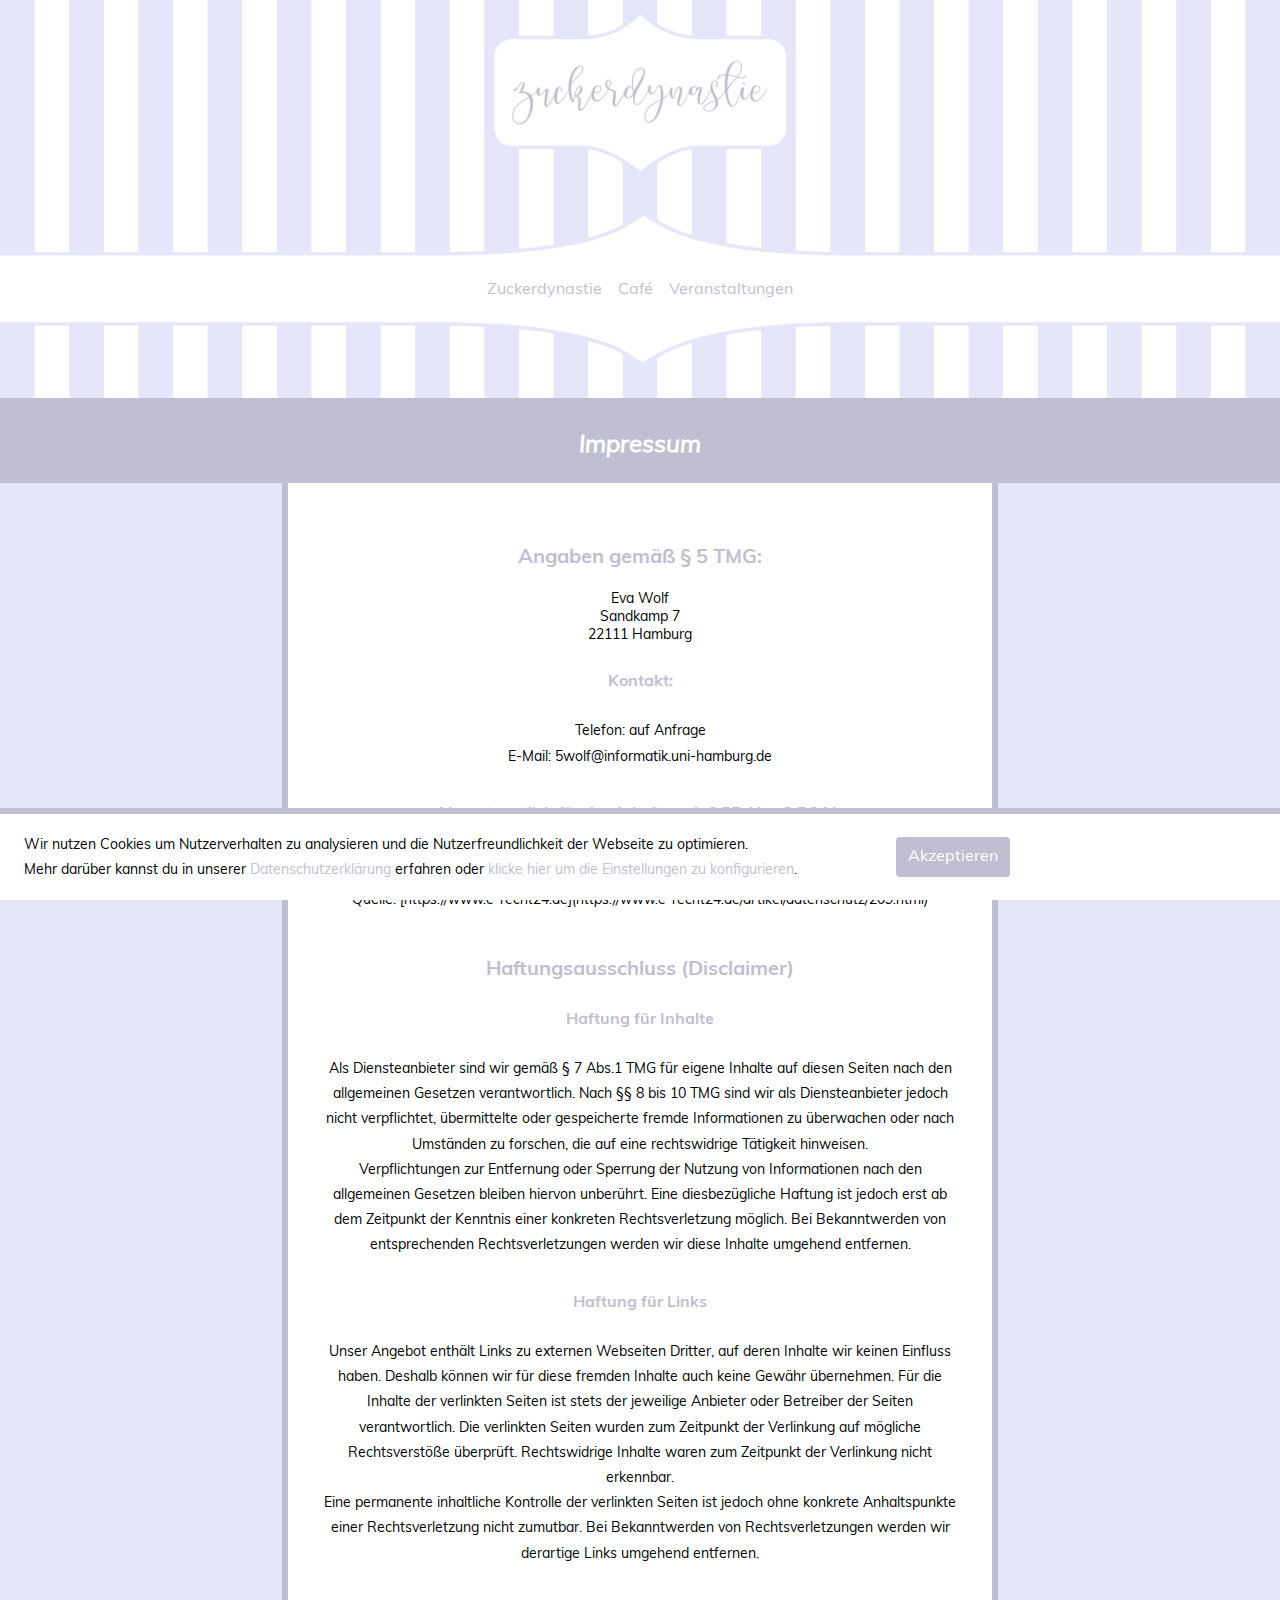
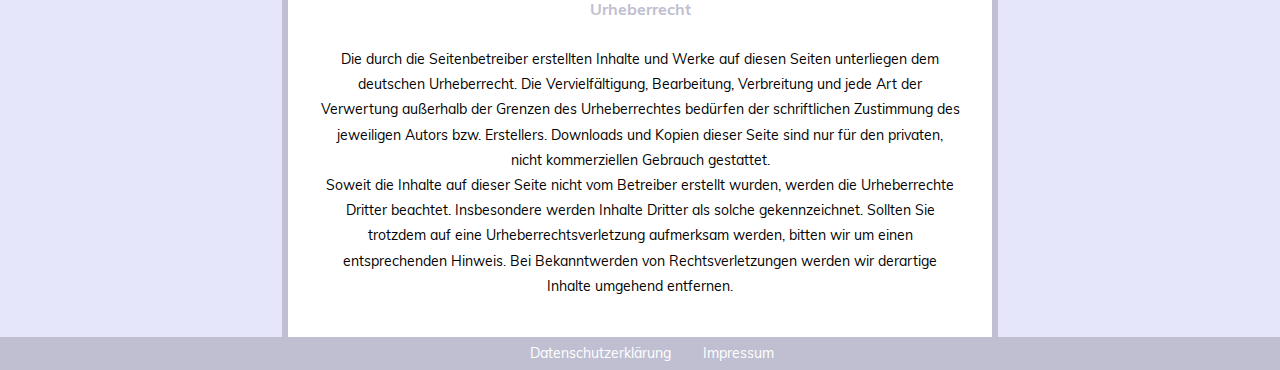
<file: impressum.html>
<!DOCTYPE HTML PUBLIC "-//W3C//DTD HTML 4.0 Transitional//EN">
<html lang="de">
<head>
<meta charset="utf-8">
<meta name="robots" content="noindex">
<meta http-equiv="X-UA-Compatible" content="IE=edge">
<meta name="page-type" content="homepage">
<meta name="viewport" content="width=device-width, initial-scale=1">
<meta name="description"
content="Süße Köstlichkeiten im Hamburger Karolinen-Viertel." >
<title>Zuckerdynastie</title>

<link rel="stylesheet" href="css/main.css" type="text/css">
<link rel="stylesheet" href="fonts/muli/stylesheet.css" type="text/css">
<script type="text/javascript" src="js/cookie.js"></script>

</head>

<body>

<img class="header" src="images/header.png">

<div class="navbar border-bottom">
    <nav>
      <ul class="ul-navbar">
        <li class="li-navbar">
          <a class="a-navbar" href="index.html">Zuckerdynastie</a>
        </li>
        <li class="li-navbar">
          <a class="a-navbar" href="speisekarte.html">Café</a>
        </li>
        <li class="li-navbar">
          <a class="a-navbar" href="veranstaltungen.html">Veranstaltungen</a>
        </li>
      </ul>
    </nav>
    <img src="images/nav-bottom.png">
</div>

<h2>Impressum</h2>

<div class="main-section">

<h3>Angaben gemäß § 5 TMG:</h3>

Eva Wolf<br />
Sandkamp 7<br />
22111 Hamburg

<h4>Kontakt:</h4>

<p>Telefon: auf Anfrage<br />
E-Mail: 5wolf@informatik.uni-hamburg.de</p>

<h4>Verantwortlich für den Inhalt nach § 55 Abs. 2 RStV:</h4>

<p>Eva Wolf, Sandkamp, 7, 22111, Hamburg</p>

<p>Quelle: <i>[https://www.e-recht24.de](https://www.e-recht24.de/artikel/datenschutz/209.html)</i></p>

<h3>Haftungsausschluss (Disclaimer)</h3>

<h4>Haftung für Inhalte</h4>

<p>Als Diensteanbieter sind wir gemäß § 7 Abs.1 TMG für eigene Inhalte auf diesen Seiten nach den allgemeinen Gesetzen verantwortlich. Nach §§ 8 bis 10 TMG sind wir als Diensteanbieter jedoch nicht verpflichtet, übermittelte oder gespeicherte fremde Informationen zu überwachen oder nach Umständen zu forschen, die auf eine rechtswidrige Tätigkeit hinweisen.<br />
Verpflichtungen zur Entfernung oder Sperrung der Nutzung von Informationen nach den allgemeinen Gesetzen bleiben hiervon unberührt. Eine diesbezügliche Haftung ist jedoch erst ab dem Zeitpunkt der Kenntnis einer konkreten Rechtsverletzung möglich. Bei Bekanntwerden von entsprechenden Rechtsverletzungen werden wir diese Inhalte umgehend entfernen.</p>

<h4>Haftung für Links</h4>

<p>Unser Angebot enthält Links zu externen Webseiten Dritter, auf deren Inhalte wir keinen Einfluss haben. Deshalb können wir für diese fremden Inhalte auch keine Gewähr übernehmen. Für die Inhalte der verlinkten Seiten ist stets der jeweilige Anbieter oder Betreiber der Seiten verantwortlich. Die verlinkten Seiten wurden zum Zeitpunkt der Verlinkung auf mögliche Rechtsverstöße überprüft. Rechtswidrige Inhalte waren zum Zeitpunkt der Verlinkung nicht erkennbar.<br />
Eine permanente inhaltliche Kontrolle der verlinkten Seiten ist jedoch ohne konkrete Anhaltspunkte einer Rechtsverletzung nicht zumutbar. Bei Bekanntwerden von Rechtsverletzungen werden wir derartige Links umgehend entfernen.</p>

<h4>Urheberrecht</h4>

<p>Die durch die Seitenbetreiber erstellten Inhalte und Werke auf diesen Seiten unterliegen dem deutschen Urheberrecht. Die Vervielfältigung, Bearbeitung, Verbreitung und jede Art der Verwertung außerhalb der Grenzen des Urheberrechtes bedürfen der schriftlichen Zustimmung des jeweiligen Autors bzw. Erstellers. Downloads und Kopien dieser Seite sind nur für den privaten, nicht kommerziellen Gebrauch gestattet.<br />
Soweit die Inhalte auf dieser Seite nicht vom Betreiber erstellt wurden, werden die Urheberrechte Dritter beachtet. Insbesondere werden Inhalte Dritter als solche gekennzeichnet. Sollten Sie trotzdem auf eine Urheberrechtsverletzung aufmerksam werden, bitten wir um einen entsprechenden Hinweis. Bei Bekanntwerden von Rechtsverletzungen werden wir derartige Inhalte umgehend entfernen.</p>


</div>

<div class="footer">
        <ul class="ul-footer">
            <li class="li-footer"><a class="a-footer" href="datenschutz.html">Datenschutzerklärung</a></li>
            <li class="li-footer"><a class="a-footer" href="impressum.html">Impressum</a></li>
       </ul>
  </div>

  <div class="cookie-hinweis" id="cookiehinweis">
      <div class="col-left">
        <p class="p-cookie">Wir nutzen Cookies um Nutzerverhalten zu analysieren und die Nutzerfreundlichkeit der Webseite zu optimieren.<br />Mehr darüber kannst du in unserer <a href="datenschutz.html">Datenschutzerklärung</a> erfahren<span id="config"> oder <a onclick='showCheckboxes()'>klicke hier um die Einstellungen zu konfigurieren</a></span>.</p>
        <div class="checkboxes-cookie" id="cookie-container">
            <div class="checkbox-container">
                <label class="checkbox-label"><input type="checkbox" checked disabled>
                    Funktionale Cookies
                    <span class="checkmark"></span>
                </label>
            </div>
            <div class="checkbox-container">
                <label class="checkbox-label"><input type="checkbox">
                    Analyse Cookies
                    <span class="checkmark"></span>
                </label>
            </div>
            <div class="checkbox-container">
                <label class="checkbox-label"><input type="checkbox">
                    Marketing Cookies
                    <span class="checkmark"></span>
                </label>
            </div>
        </div>
      </div>
      <div class="col-right">
          <a class="button cookie-hinweis-button" onclick='cookieOk()'>Akzeptieren</a>
      </div>
  </div>

<script>
   showCookieNotice();
</script>

</body>

</html>
</file>
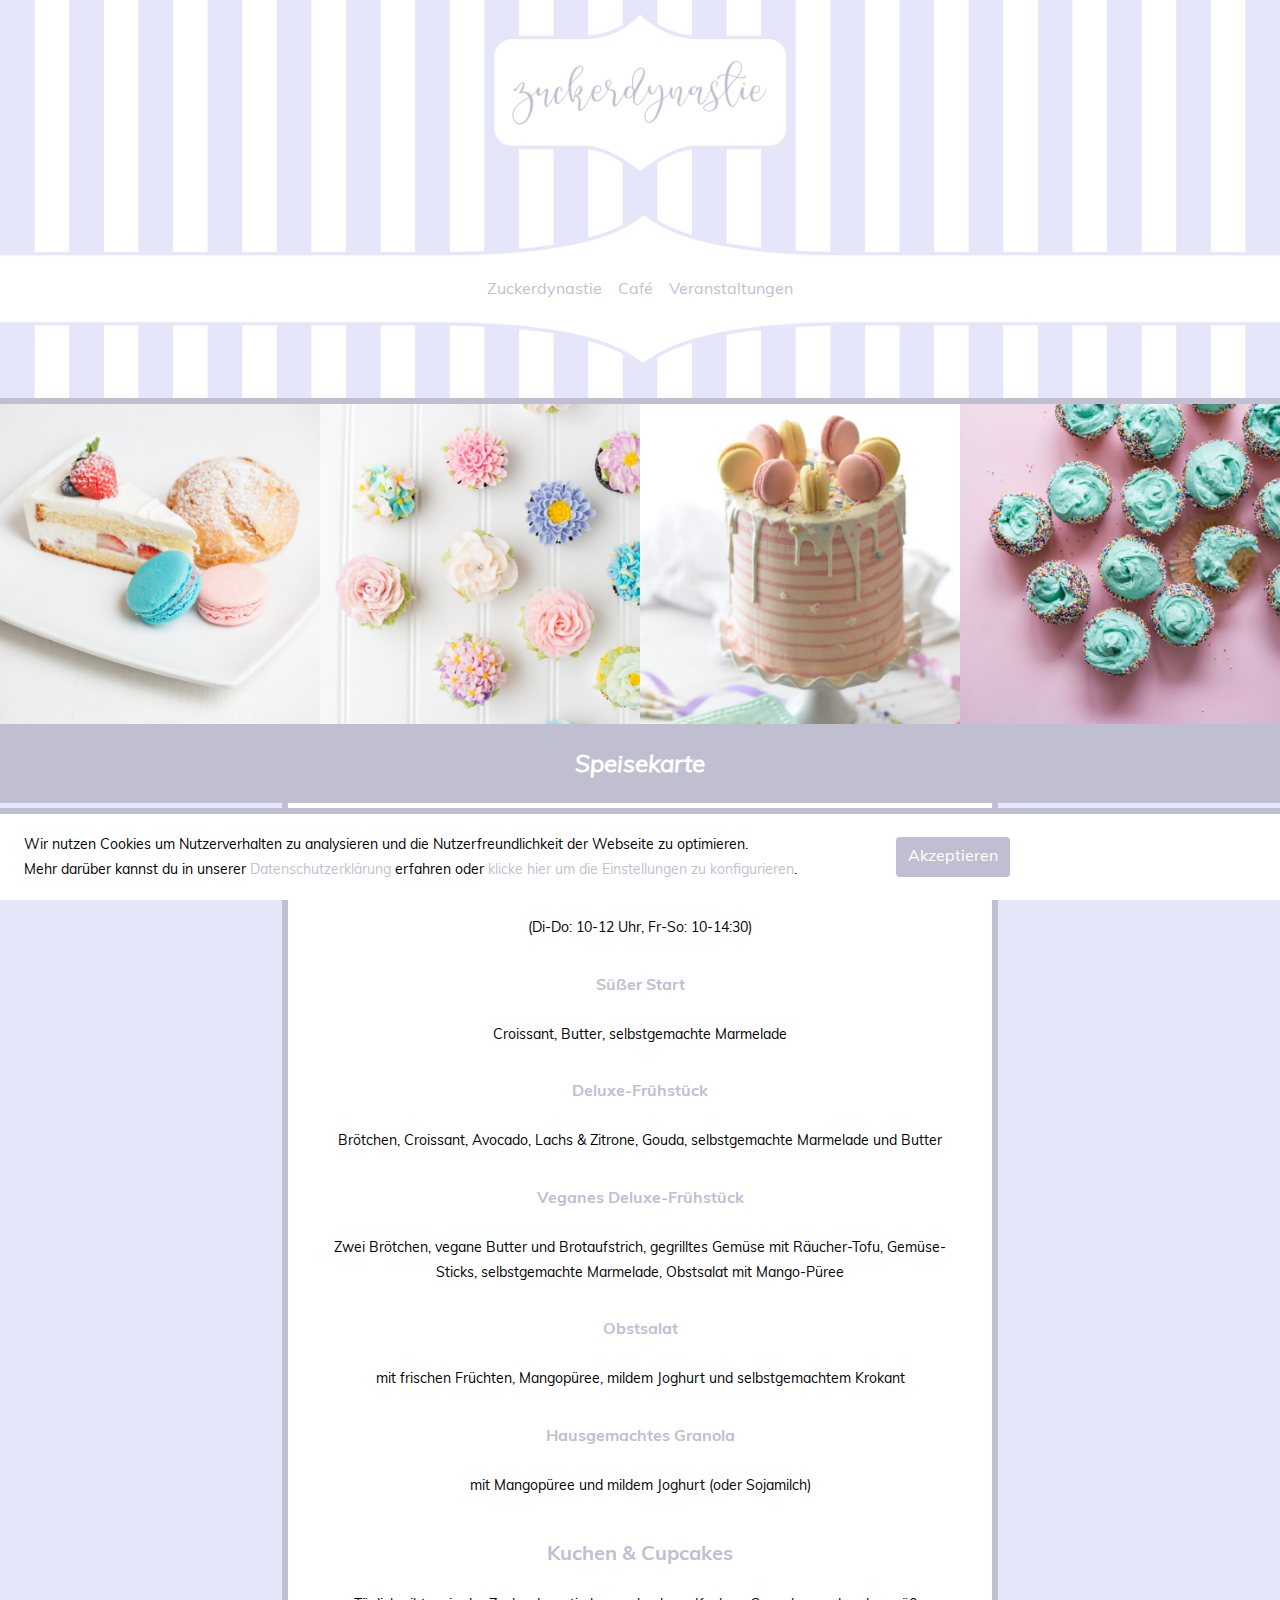
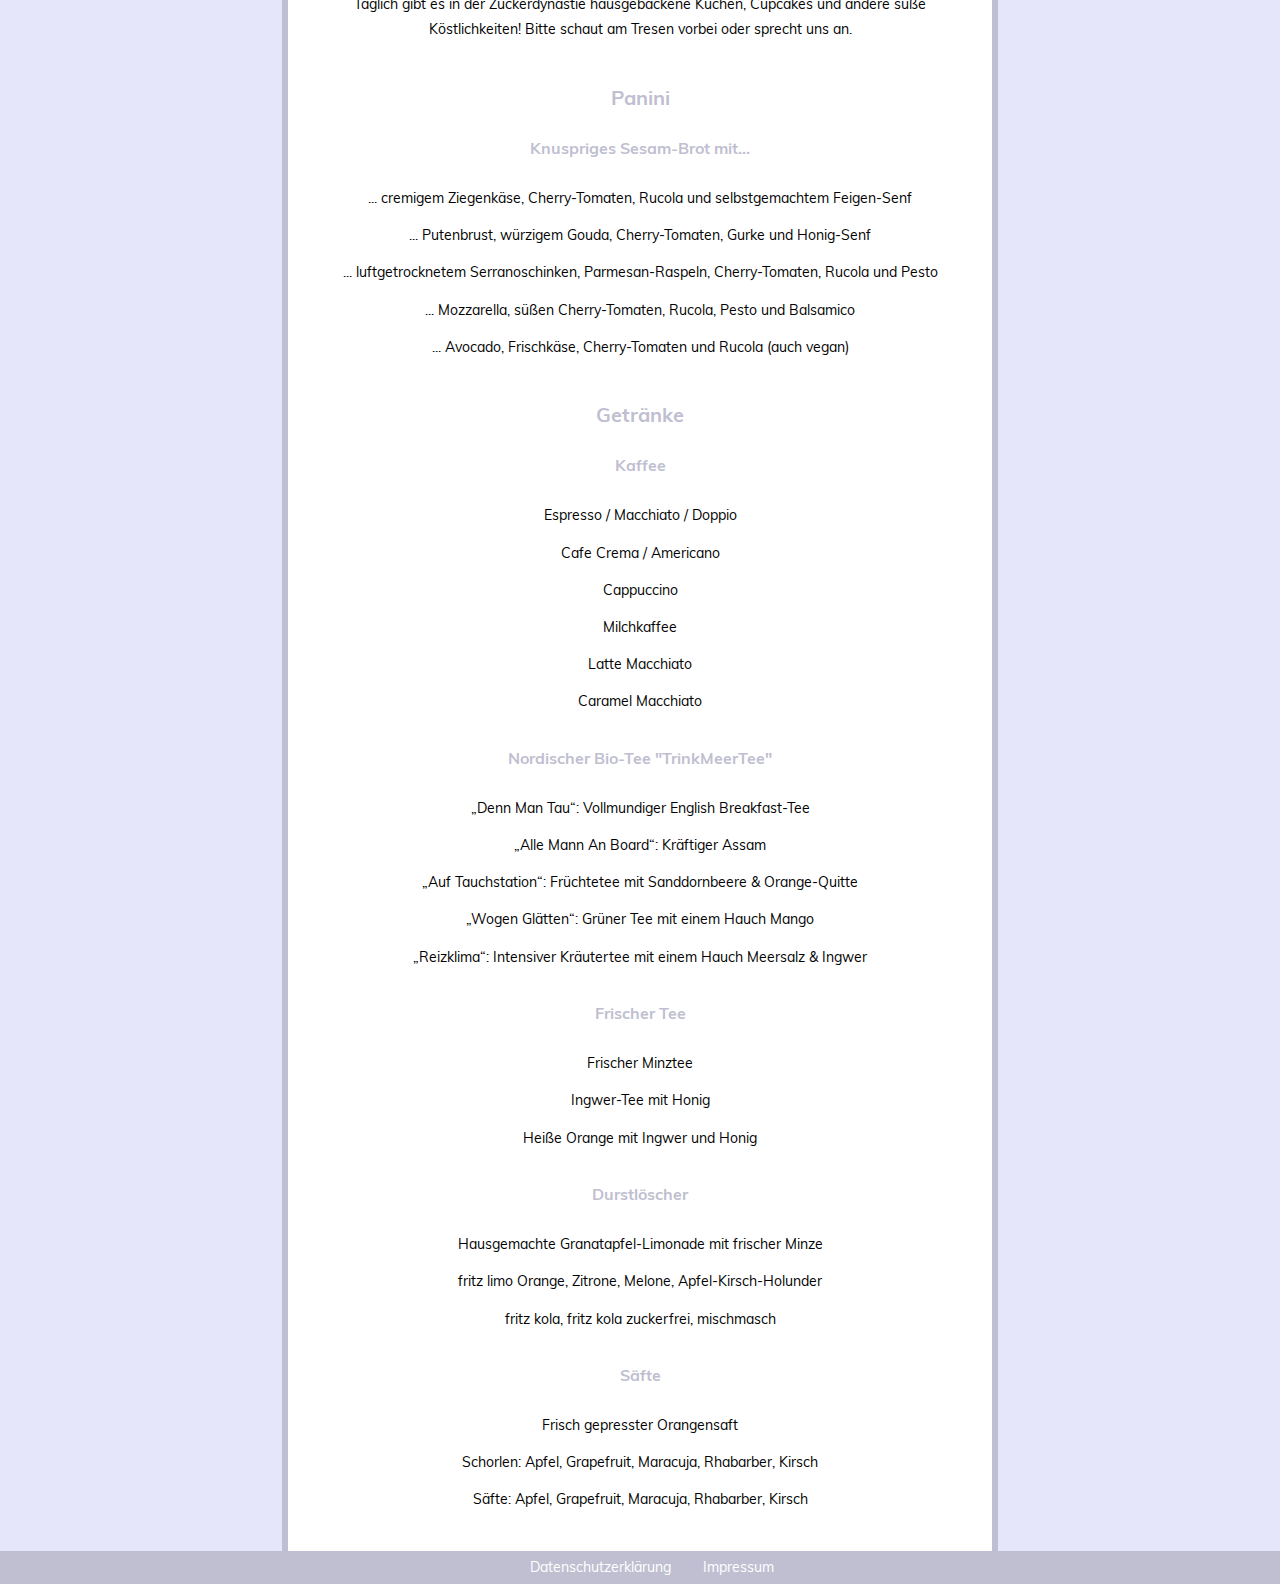
<file: speisekarte.html>
<!DOCTYPE HTML PUBLIC "-//W3C//DTD HTML 4.0 Transitional//EN">
<html lang="de">
<head>
<meta charset="utf-8">
<meta name="robots" content="noindex">
<meta http-equiv="X-UA-Compatible" content="IE=edge">
<meta name="page-type" content="homepage">
<meta name="viewport" content="width=device-width, initial-scale=1">
<meta name="description"
content="Süße Köstlichkeiten im Hamburger Karolinen-Viertel." >
<title>Zuckerdynastie</title>

<link rel="stylesheet" href="css/main.css" type="text/css">
<link rel="stylesheet" href="fonts/muli/stylesheet.css" type="text/css">
<script type="text/javascript" src="js/cookie.js"></script>

</head>

<body>
<img class="header" src="images/header.png">

<div class="navbar border-bottom">
    <nav>
      <ul class="ul-navbar">
        <li class="li-navbar">
          <a class="a-navbar" href="index.html">Zuckerdynastie</a>
        </li>
        <li class="li-navbar">
          <a class="a-navbar" href="speisekarte.html">Café</a>
        </li>
        <li class="li-navbar">
          <a class="a-navbar" href="veranstaltungen.html">Veranstaltungen</a>
        </li>
      </ul>
    </nav>
    <img src="images/nav-bottom.png">
</div>

<img src="images/cupcakes_collage_02.png">

<h2>Speisekarte</h2>

<div class="main-section">

<h3>Frühstück</h3>
<p>(Di-Do: 10-12 Uhr, Fr-So: 10-14:30)</p>

<h4>Süßer Start</h4>

<p>Croissant, Butter, selbstgemachte Marmelade</p>

<h4>Deluxe-Frühstück</h4>

<p>Brötchen, Croissant, Avocado, Lachs & Zitrone, Gouda,
selbstgemachte Marmelade und Butter</p>

<h4>Veganes Deluxe-Frühstück</h4>

<p>Zwei Brötchen, vegane Butter und Brotaufstrich, gegrilltes
Gemüse mit Räucher-Tofu, Gemüse-Sticks, selbstgemachte
Marmelade, Obstsalat mit Mango-Püree</p>

<h4>Obstsalat</h4>

<p>mit frischen Früchten, Mangopüree, mildem Joghurt und
selbstgemachtem Krokant </p>

<h4>Hausgemachtes Granola</h4>

<p>mit Mangopüree und mildem Joghurt (oder Sojamilch)</p>

<h3>Kuchen & Cupcakes</h3>

<p>Täglich gibt es in der Zuckerdynastie hausgebackene Kuchen, Cupcakes und andere süße Köstlichkeiten! Bitte schaut am Tresen vorbei oder sprecht uns an.</p>

<h3>Panini</h3>

<h4>Knuspriges Sesam-Brot mit...</h4>

<p>... cremigem Ziegenkäse, Cherry-Tomaten, Rucola und
selbstgemachtem Feigen-Senf</p>

<p>... Putenbrust, würzigem Gouda, Cherry-Tomaten, Gurke und
Honig-Senf</p>

<p>... luftgetrocknetem Serranoschinken, Parmesan-Raspeln,
Cherry-Tomaten, Rucola und Pesto</p>

<p>... Mozzarella, süßen Cherry-Tomaten, Rucola, Pesto und
Balsamico</p>

<p>... Avocado, Frischkäse, Cherry-Tomaten und Rucola (auch vegan)</p>

<h3>Getränke</h3>

<h4>Kaffee</h4>

<p>Espresso / Macchiato / Doppio</p>

<p>Cafe Crema / Americano</p>

<p>Cappuccino</p>

<p>Milchkaffee</p>

<p>Latte Macchiato</p>

<p>Caramel Macchiato</p>

<h4>Nordischer Bio-Tee "TrinkMeerTee"</h4>

<p>„Denn Man Tau“: Vollmundiger English Breakfast-Tee</p>

<p>„Alle Mann An Board“: Kräftiger Assam</p>

<p>„Auf Tauchstation“: Früchtetee mit Sanddornbeere & Orange-Quitte</p>

<p>„Wogen Glätten“: Grüner Tee mit einem Hauch Mango</p>

<p>„Reizklima“: Intensiver Kräutertee mit einem Hauch Meersalz & Ingwer</p>

<h4>Frischer Tee</h4>

<p>Frischer Minztee</p>

<p>Ingwer-Tee mit Honig</p>

<p>Heiße Orange mit Ingwer und Honig</p>

<h4>Durstlöscher</h4>

<p>Hausgemachte Granatapfel-Limonade mit frischer Minze</p>

<p>fritz limo Orange, Zitrone, Melone, Apfel-Kirsch-Holunder</p>

<p>fritz kola, fritz kola zuckerfrei, mischmasch</p>

<h4>Säfte</h4>

<p>Frisch gepresster Orangensaft</p>

<p>Schorlen: Apfel, Grapefruit, Maracuja, Rhabarber, Kirsch</p>

<p>Säfte: Apfel, Grapefruit, Maracuja, Rhabarber, Kirsch</p>

</div>

<div class="footer">
        <ul class="ul-footer">
            <li class="li-footer"><a class="a-footer" href="datenschutz.html">Datenschutzerklärung</a></li>
            <li class="li-footer"><a class="a-footer" href="impressum.html">Impressum</a></li>
       </ul>
  </div>

  <div class="cookie-hinweis" id="cookiehinweis">
      <div class="col-left">
        <p class="p-cookie">Wir nutzen Cookies um Nutzerverhalten zu analysieren und die Nutzerfreundlichkeit der Webseite zu optimieren.<br />Mehr darüber kannst du in unserer <a href="datenschutz.html">Datenschutzerklärung</a> erfahren<span id="config"> oder <a onclick='showCheckboxes()'>klicke hier um die Einstellungen zu konfigurieren</a></span>.</p>
        <div class="checkboxes-cookie" id="cookie-container">
            <div class="checkbox-container">
                <label class="checkbox-label"><input type="checkbox" checked disabled>
                    Funktionale Cookies
                    <span class="checkmark"></span>
                </label>
            </div>
            <div class="checkbox-container">
                <label class="checkbox-label"><input type="checkbox">
                    Analyse Cookies
                    <span class="checkmark"></span>
                </label>
            </div>
            <div class="checkbox-container">
                <label class="checkbox-label"><input type="checkbox">
                    Marketing Cookies
                    <span class="checkmark"></span>
                </label>
            </div>
        </div>
      </div>
      <div class="col-right">
          <a class="button cookie-hinweis-button" onclick='cookieOk()'>Akzeptieren</a>
      </div>
  </div>

  <script>
     showCookieNotice();
 </script>

</body>
</html>
</file>
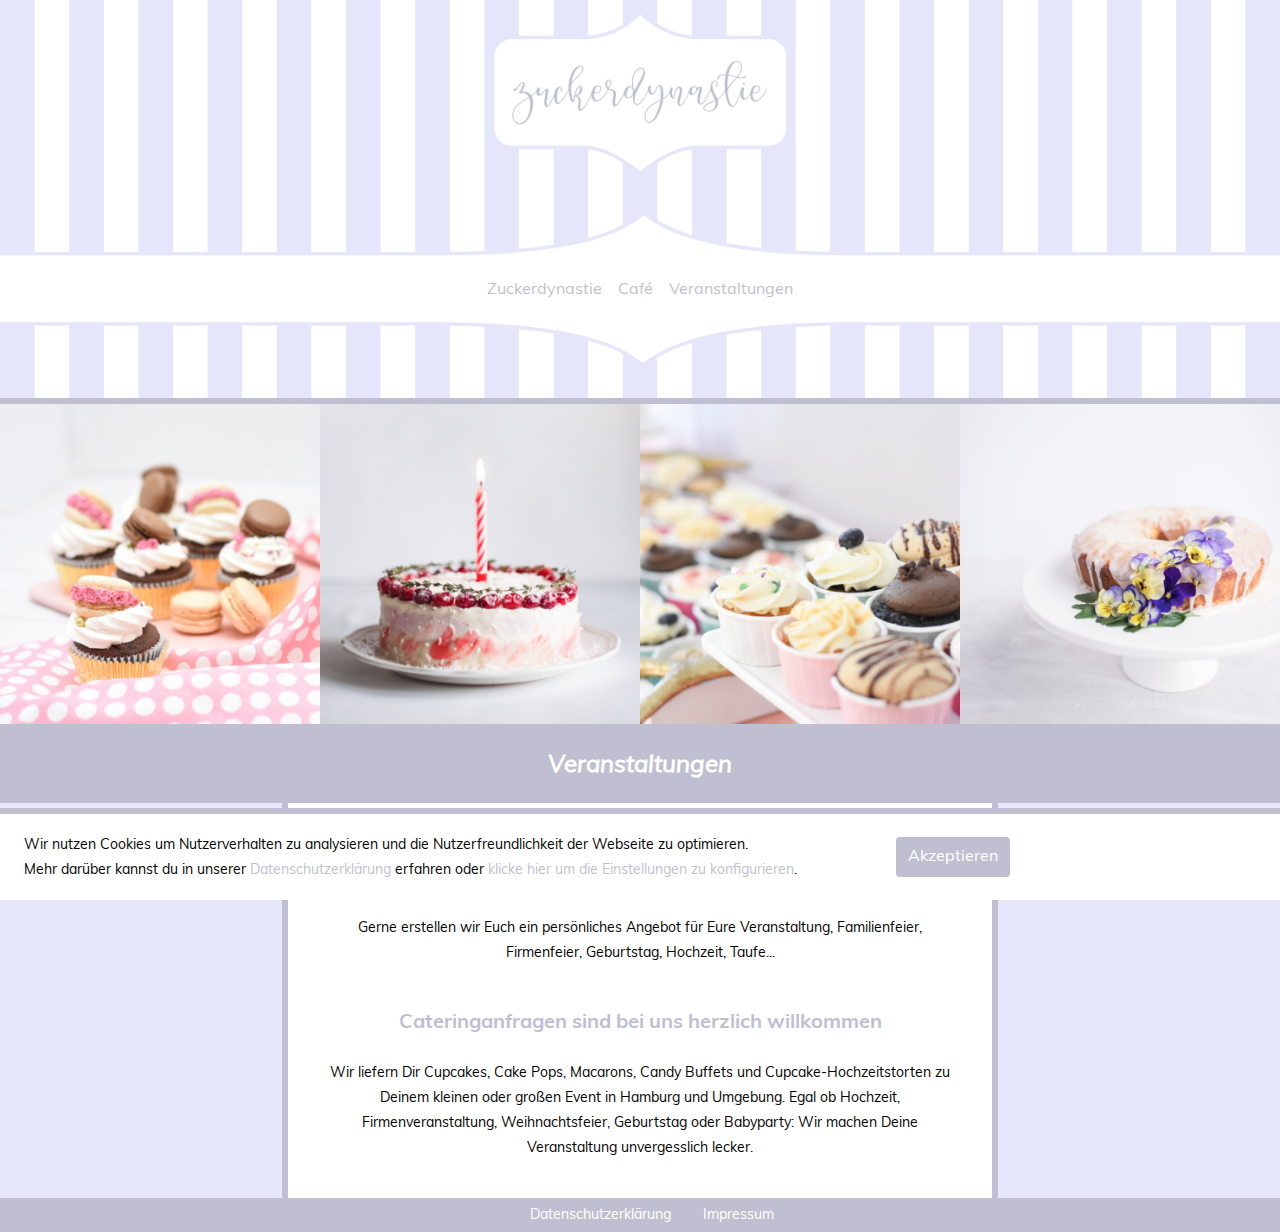
<file: veranstaltungen.html>
<!DOCTYPE HTML PUBLIC "-//W3C//DTD HTML 4.0 Transitional//EN">
<html lang="de">
<head>
<meta charset="utf-8">
<meta name="robots" content="noindex">
<meta http-equiv="X-UA-Compatible" content="IE=edge">
<meta name="page-type" content="homepage">
<meta name="viewport" content="width=device-width, initial-scale=1">
<meta name="description"
content="Süße Köstlichkeiten im Hamburger Karolinen-Viertel." >
<title>Zuckerdynastie</title>

<link rel="stylesheet" href="css/main.css" type="text/css">
<link rel="stylesheet" href="fonts/muli/stylesheet.css" type="text/css">


<script type="text/javascript" src="js/cookie.js"></script>

</head>

<body>

<img class="header" src="images/header.png">

<div class="navbar border-bottom">
    <nav>
      <ul class="ul-navbar">
        <li class="li-navbar">
          <a class="a-navbar" href="index.html">Zuckerdynastie</a>
        </li>
        <li class="li-navbar">
          <a class="a-navbar" href="speisekarte.html">Café</a>
        </li>
        <li class="li-navbar">
          <a class="a-navbar" href="veranstaltungen.html">Veranstaltungen</a>
        </li>
      </ul>
    </nav>
    <img src="images/nav-bottom.png">
</div>

<img src="images/cupcakes_collage_03.png">

<h2>Veranstaltungen</h2>

<div class="main-section">

<h3>Die Zuckerdynastie für deine Veranstaltung</h3>

<p>Gerne erstellen wir Euch ein persönliches Angebot für Eure Veranstaltung, Familienfeier, Firmenfeier, Geburtstag, Hochzeit, Taufe...</p>

<h3>Cateringanfragen sind bei uns herzlich willkommen</h3>

<p>Wir liefern Dir Cupcakes, Cake Pops, Macarons, Candy Buffets und Cupcake-Hochzeitstorten zu Deinem kleinen oder großen Event in Hamburg und Umgebung. Egal ob Hochzeit, Firmenveranstaltung, Weihnachtsfeier, Geburtstag oder Babyparty: Wir machen Deine Veranstaltung unvergesslich lecker.</p>

</div>

<div class="footer">
        <ul class="ul-footer">
            <li class="li-footer"><a class="a-footer" href="datenschutz.html">Datenschutzerklärung</a></li>
            <li class="li-footer"><a class="a-footer" href="impressum.html">Impressum</a></li>
       </ul>
  </div>

  <div class="cookie-hinweis" id="cookiehinweis">
      <div class="col-left">
        <p class="p-cookie">Wir nutzen Cookies um Nutzerverhalten zu analysieren und die Nutzerfreundlichkeit der Webseite zu optimieren.<br />Mehr darüber kannst du in unserer <a href="datenschutz.html">Datenschutzerklärung</a> erfahren<span id="config"> oder <a onclick='showCheckboxes()'>klicke hier um die Einstellungen zu konfigurieren</a></span>.</p>
        <div class="checkboxes-cookie" id="cookie-container">
            <div class="checkbox-container">
                <label class="checkbox-label"><input type="checkbox" checked disabled>
                    Funktionale Cookies
                    <span class="checkmark"></span>
                </label>
            </div>
            <div class="checkbox-container">
                <label class="checkbox-label"><input type="checkbox">
                    Analyse Cookies
                    <span class="checkmark"></span>
                </label>
            </div>
            <div class="checkbox-container">
                <label class="checkbox-label"><input type="checkbox">
                    Marketing Cookies
                    <span class="checkmark"></span>
                </label>
            </div>
        </div>
      </div>
      <div class="col-right">
          <a class="button cookie-hinweis-button" onclick='cookieOk()'>Akzeptieren</a>
      </div>
  </div>

  <script>
     showCookieNotice();
 </script>

</body>
</html>
</file>
<file: css/main.css>
/* ############################################################ */
/* allgemein */
/* ############################################################ */

body {
    font-family: muli;
    font-size: 14px;
    margin: 0;
    background: #E6E6FA;
    text-align: center;
    -webkit-font-smoothing: antialiased;
    -moz-osx-font-smoothing: grayscale;
    word-wrap:break-word
}

img {
    width: 100%;
    padding: 0;
    margin: 0;
}

.navbar {
    width: 100%;
    display: block;
    text-align: center;
    background: #fff;
    padding: 0;
    margin:0;
}

.border-bottom {
    border-bottom: 6px solid #BFBFD1;
}


.main-section {
    width: 50%;
    margin-left: auto;
    margin-right: auto;
    background: #fff;
    padding: 24px 32px 32px 32px;
    border-left: 6px solid #BFBFD1;
    border-right: 6px solid #BFBFD1;
}

a {
  color: #BFBFD1;
  text-decoration: none;
  outline: none;
  cursor: pointer;
}

button {
    color: #fff;
    background: #BFBFD1;
    border-radius: 4px;
    cursor: pointer;
    outline: none;
    font-size:16px;
    height: 32px;
    border: none;
    padding: 8px 16px 12px 18px;
}

button:hover {
    background: #E6E6FA;
}

.button {
    color: #fff;
    background: #BFBFD1;
    border-radius: 4px;
    cursor: pointer;
    outline: none;
    font-size:16px;
    height: 32px;
    border: none;
    padding: 8px 12px 0px 12px;
}

.button:hover {
    background: #E6E6FA;
}

p {
    font-size: 14px;
     line-height: 180%;
     padding-top: 6px;
     padding-bottom: 6px;
     cursor: default;
     margin: 0;
}

.left {
    text-align: left;
}

u {
    text-decoration: underline;
}

b {
    font-weight: bold;
}

h1 {
    font-weight: bold;
    color: #BFBFD1;
    line-height: 130%;
    cursor: default;
    font-size: 32px;
    padding-top: 24px;
    padding-bottom: 16px;
}


h2 {
    font-weight: bold;
    line-height: 130%;
    cursor: default;
    font-size: 24px;
    padding-top: 24px;
    padding-bottom: 24px;
    width: 100%;
    color: #fff;
    background: #BFBFD1;
    font-style: italic;
    margin: 0;
}

h3 {
    font-weight: bold;
    color: #BFBFD1;
    line-height: 130%;
    cursor: default;
    font-size: 20px;
    padding-top: 16px;
    padding-bottom: 0px
}

h4 {
    font-weight: bold;
    color: #BFBFD1;
    line-height: 130%;
    cursor: default;
    font-size: 16px;
    padding-top: 6px;
    padding-bottom: 0px;
}

ul {
  list-style-type: circle;
  padding-left: 24px;
  line-height: 180%;
  margin-bottom: 16px;
  cursor: default;
  margin-bottom: 0;
}

ol {
  list-style-type: decimal;
  padding-left: 24px;
  line-height: 180%;
  margin-bottom: 16px;
  cursor: default;
  margin-bottom: 0;
}

li {
    padding-left: 4px;
    padding-bottom: 6px;
}

/* ############################################################ */
/* Navbar */
/* ############################################################ */

.ul-navbar {
    display: flex;
    justify-content: center;
    list-style-type: none;
    margin: 0;
    padding: 0;
}

.li-navbar {
    padding: 0;
    display: block;
    position: relative;
}

.a-navbar {
    padding: 0px 8px 0px 8px;
    font-size: 16px;
}

/* ############################################################ */
/* Cookie Hinweis */
/* ############################################################ */

.cookie-hinweis {
    display: flex;
	width: 100%;
	bottom: 0px;
	background: #fff;
    border-top: 6px solid #BFBFD1;
	position: fixed;
	margin: 0;
	padding: 0;
	z-index: 200;
}

.col-left {
  width: 70%;
  margin: 0;
  padding: 0;
 }

 .col-right {
   display: flex;
   align-items: center;
}

.p-cookie {
    text-align: left;
    margin-top: 12px;
    margin-bottom: 12px;
    margin-left: 24px;
}

.cookie-hinweis-button {
    margin-right: 12px;
}

.checkboxes-cookie {
    text-align: left;
    margin-left: 24px;
    margin-bottom: 12px;
}

#cookie-container {
    display:none;
}

.checkbox-container {
    padding-bottom: 8px;
}

.checkbox-label {
    -webkit-user-select: none;
    -moz-user-select: none;
    -ms-user-select: none;
    user-select: none;
}

/* ############################################################ */
/* Footer */
/* ############################################################ */

.footer {
  text-align: center;
  width: 100%;
  padding: 0;
  margin: 0;
 }


.ul-footer {
     display: flex;
     justify-content: center;
     background: #BFBFD1;
     margin: 0;
 }

.li-footer {
    padding: 4px 16px 4px 16px;
    color: #fff;
    cursor: default;
    list-style-type: none;
}

.a-footer {
    color: #fff;
}
</file>
<file: fonts/muli/stylesheet.css>
/**
 * WEBFONTS
 * generated using webfonts.gidix.net
 * 
 * 03.04.2019, 16:18
 */

@font-face {
	font-family: 'Muli';
	src: url('Muli_Bold.ttf');
	font-weight: 700;
	font-style: normal;
}

@font-face {
	font-family: 'Muli';
	src: url('Muli_Italic.ttf');
	font-weight: 500;
	font-style: italic;
}

@font-face {
	font-family: 'Muli';
	src: url('Muli_Light.ttf');
	font-weight: 300;
	font-style: normal;
}

@font-face {
	font-family: 'Muli';
	src: url('Muli_Regular.ttf');
	font-weight: 400;
	font-style: normal;
}
</file>
